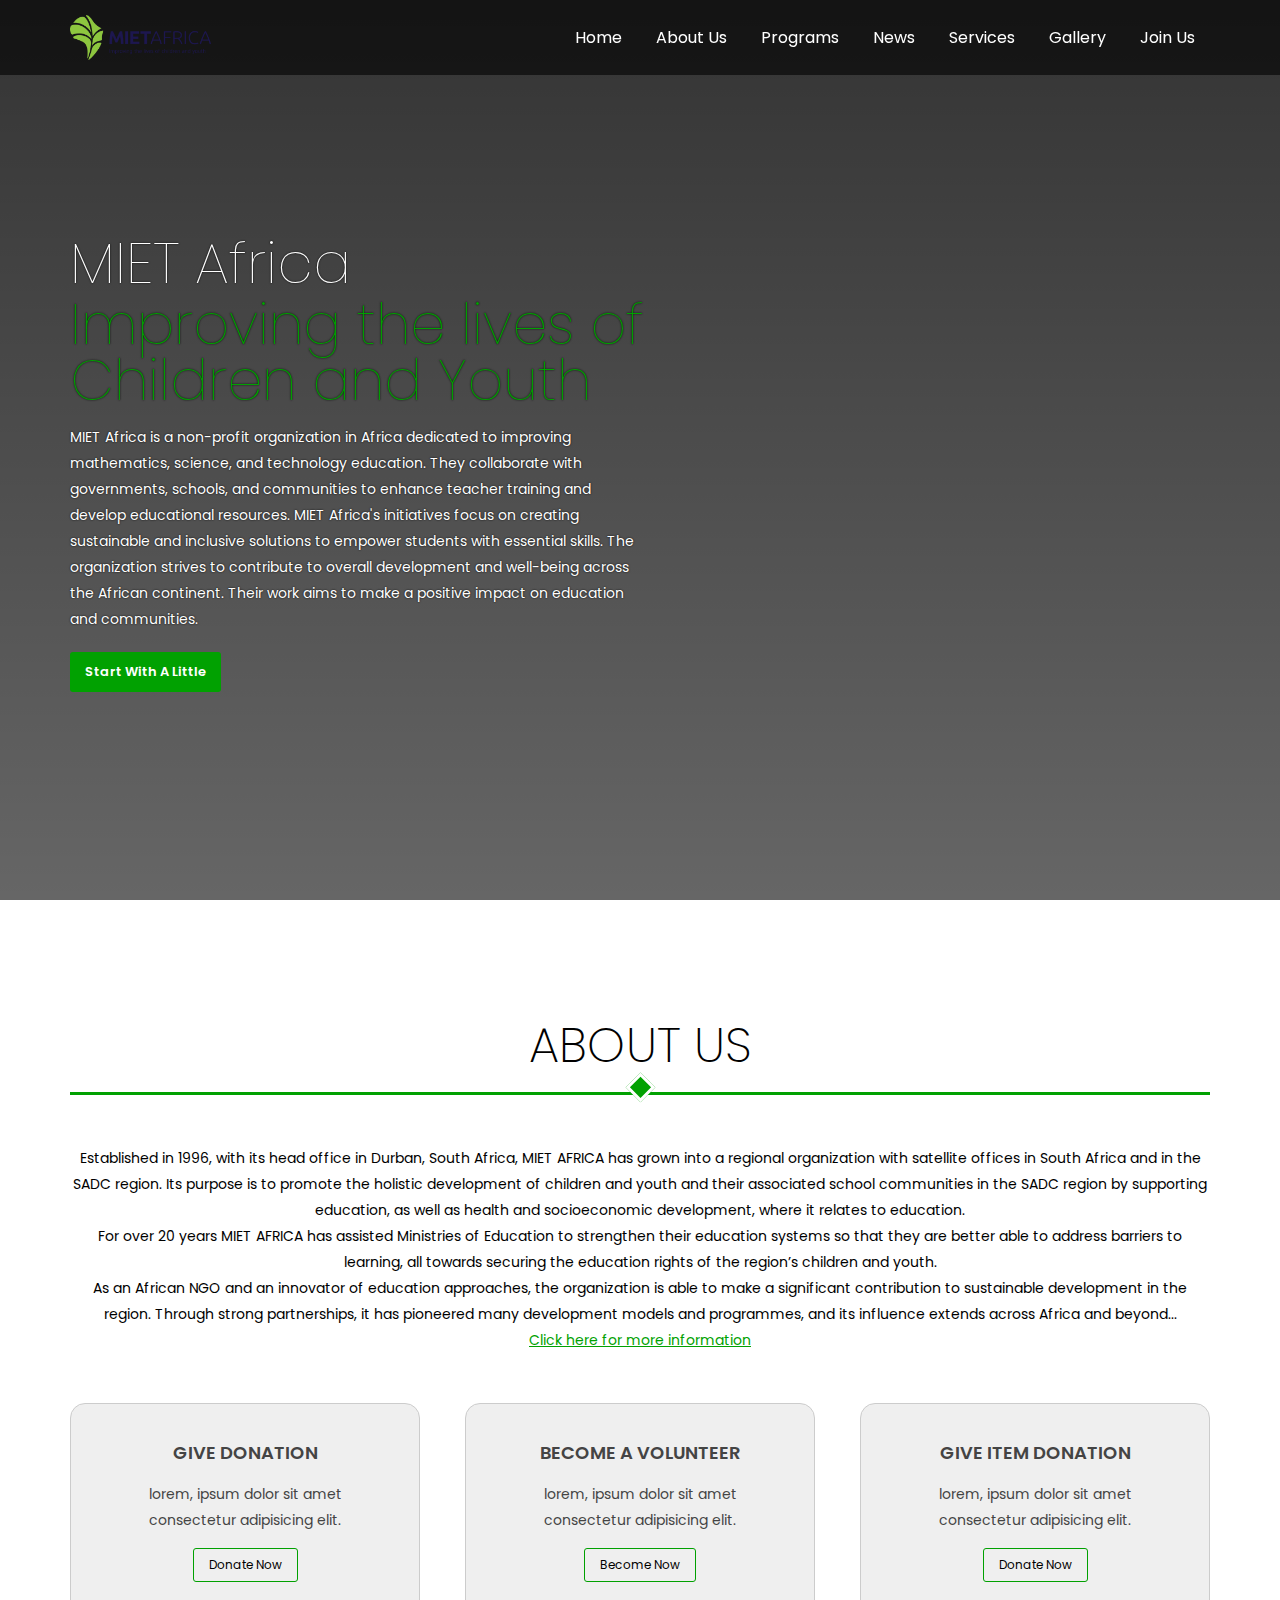
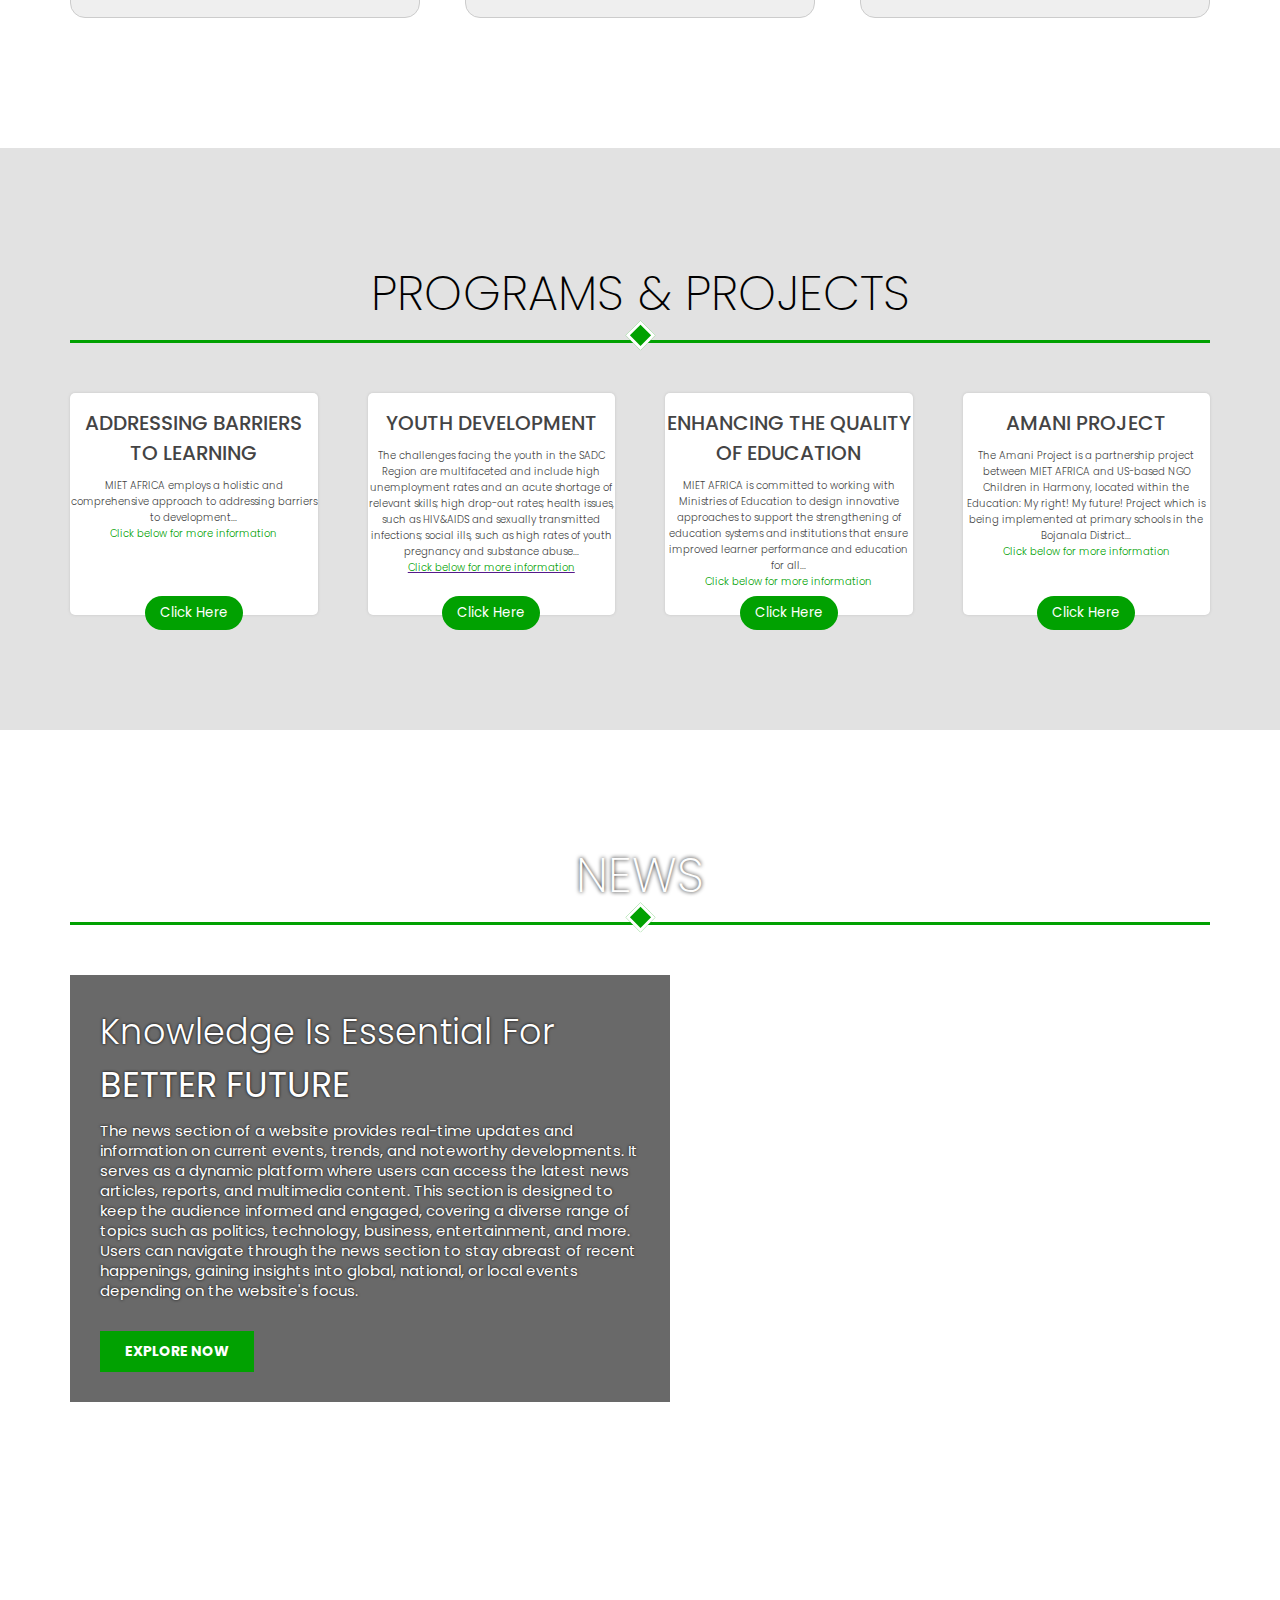
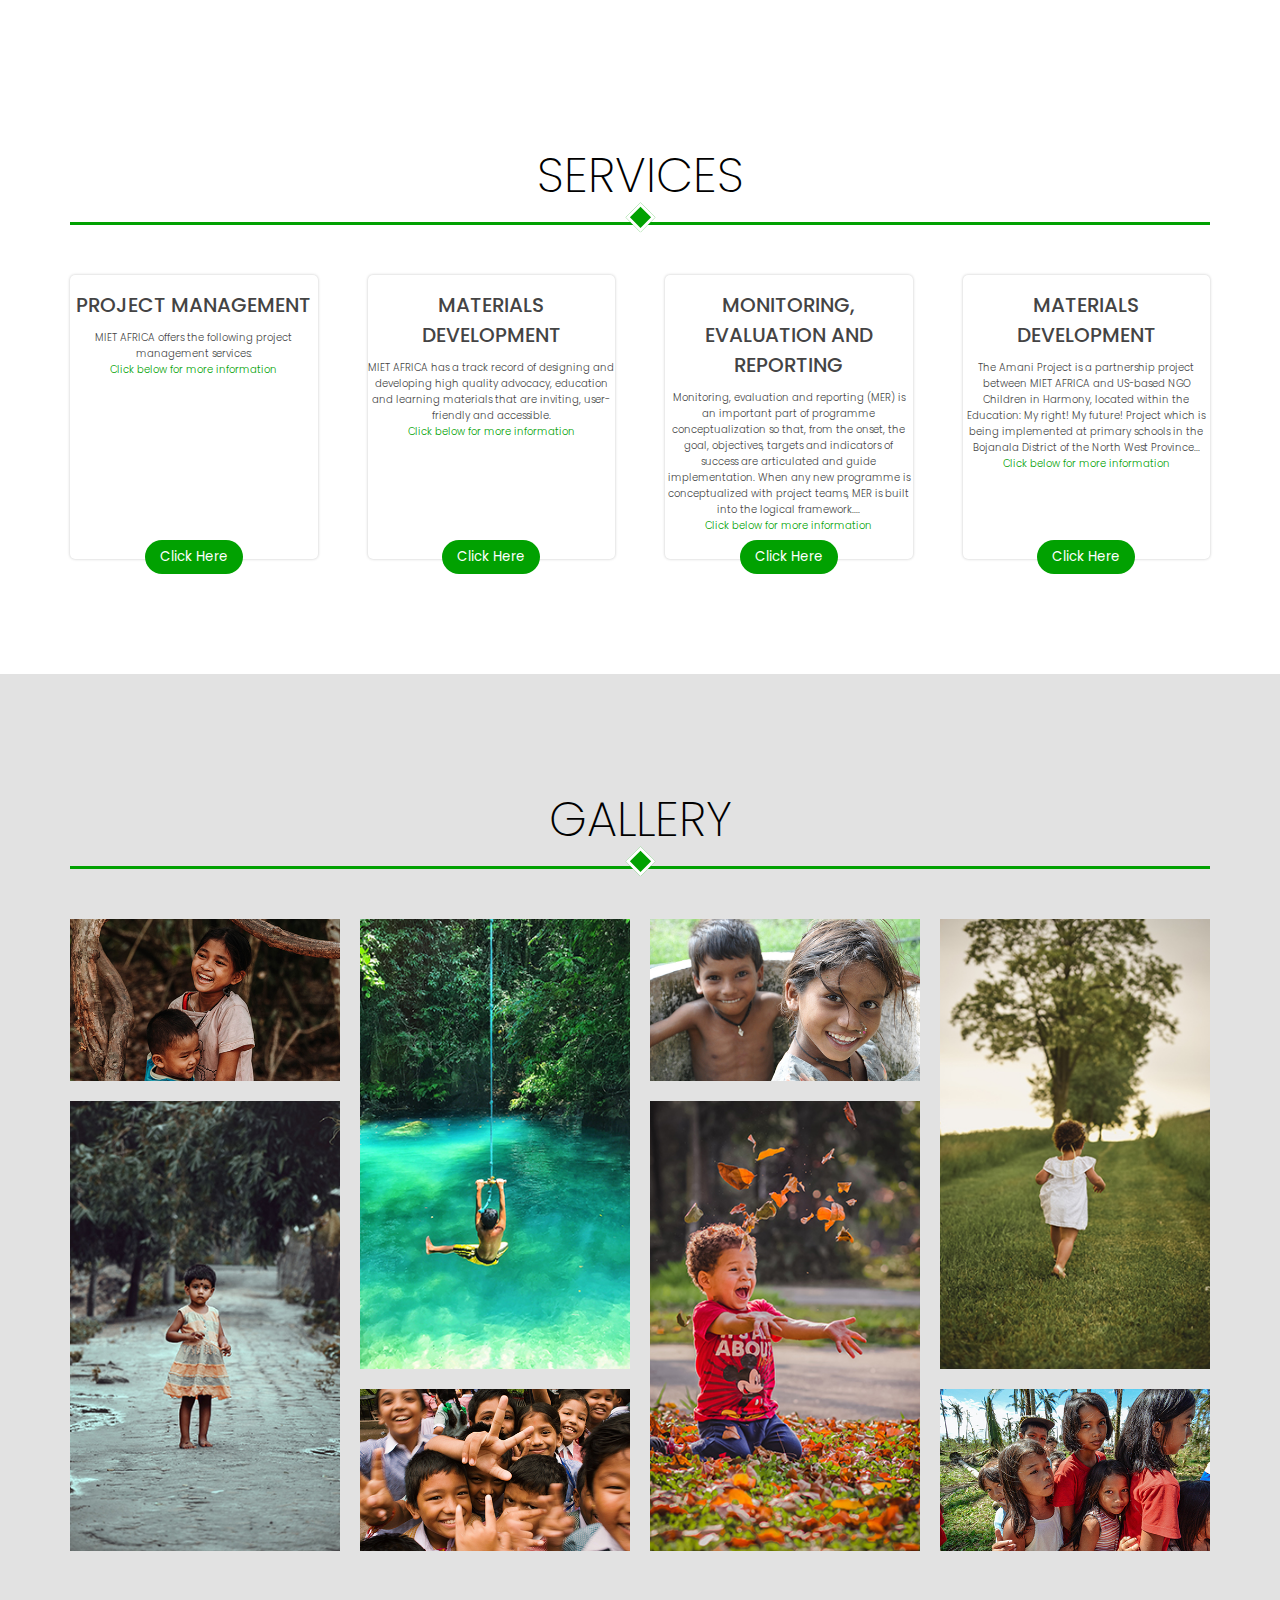
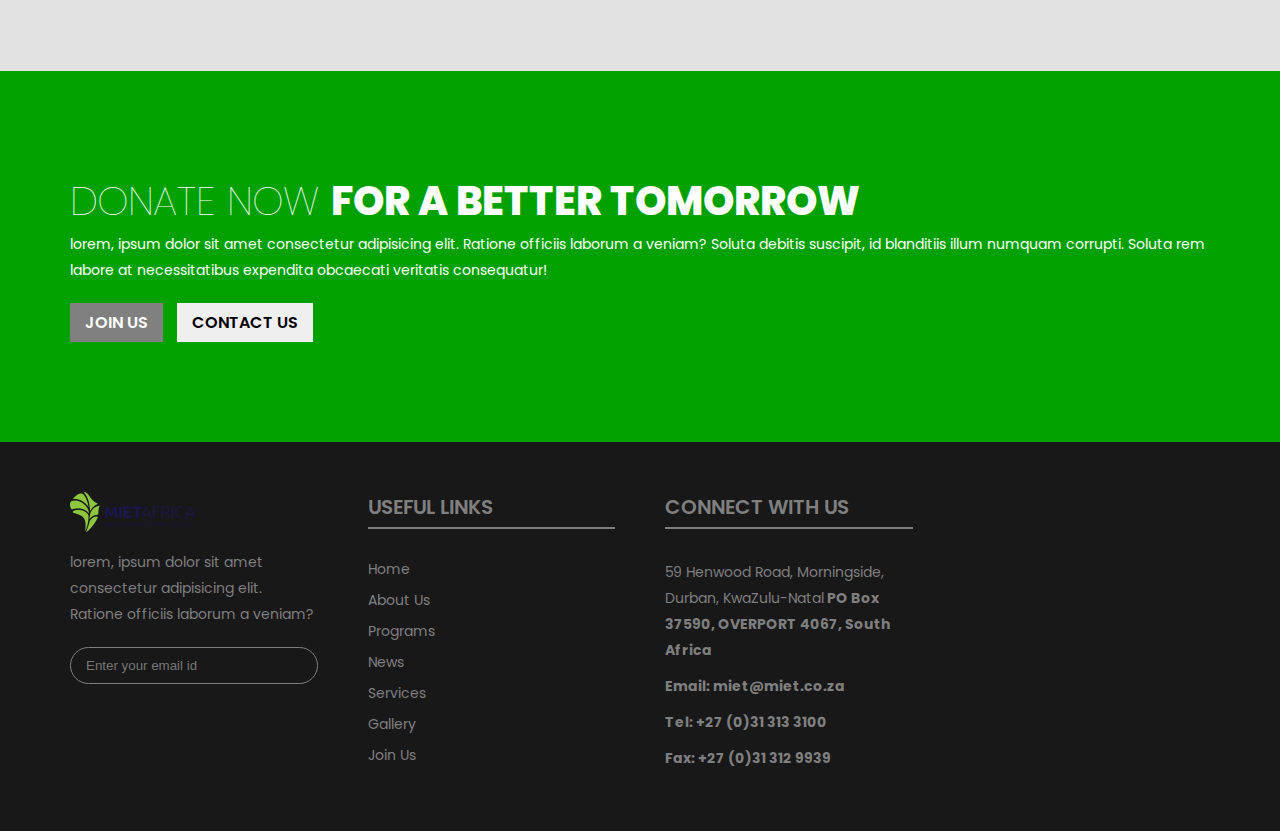
<file: app/src/main/assets/index.html>
<!DOCTYPE html>
<html lang="en">
    <head>
        <meta charset="UTF-8"/>
        <meta name="viewpoint" content="width=device-width, initial-scale=1.0"/>
        <title>MIET Africa Website</title>
        <link rel="stylesheet" href="./css/stylesheet.css"/>
    </head>
    <body>
        <div class="fullContainer banner" id="homeSection">
            <header>
                <div class="container">
                    <div class="logo">
                        <img src="images/logo.png" alt="NGO logo"/>
                    </div>
                    
                    <nav>
                        <ul>
                            <li>
                                <a href="index.html">Home</a>
                            </li>
                            <li>
                                <a href="aboutUs.html">About Us</a>
                            </li>
                            <li>
                                <a href="#programSection">Programs</a>
                            </li>
                            <li>
                                <a href="news.html">News</a>
                            </li>
                            <li>
                                <a href="services.html">Services</a>
                            </li>
                            <li>
                                <a href="#gallerySection">Gallery</a>
                            </li>
                            <li>
                                <a href="join.html">Join Us</a>
                            </li>
                        </ul>
                    </nav>
                    
                </div>
            </header>
            <!--- header ends here --->
            
            <div class="container">
                <h1>MIET Africa <br><span>Improving the lives of Children and Youth</span></h1>
                <p>MIET Africa is a non-profit organization in Africa dedicated to improving mathematics, science, and technology education. They collaborate with governments, schools, and communities to enhance teacher training and develop educational resources. MIET Africa's initiatives focus on creating sustainable and inclusive solutions to empower students with essential skills. The organization strives to contribute to overall development and well-being across the African continent. Their work aims to make a positive impact on education and communities.</p>
                <button>Start With A Little</button>
            </div>
            
        </div>
        <!---- homeSection ends here ---> 
        
        <section class="fullContainer" id="aboutSection">
             <div class="container">
                <h2 class="sectionTitle">About Us</h2>
                 <div class="paragraph">
                    <p style="text-align: center">
                    Established in 1996, with its head office in Durban, South Africa, MIET AFRICA has grown into a regional organization with satellite offices in South Africa and in the SADC region. Its purpose is to promote the holistic development of children and youth and their associated school communities in the SADC region by supporting education, as well as health and socioeconomic development, where it relates to education.<br/>For over 20 years MIET AFRICA has assisted Ministries of Education to strengthen their education systems so that they are better able to address barriers to learning, all towards securing the education rights of the region’s children and youth.<br/>As an African NGO and an innovator of education approaches, the organization is able to make a significant contribution to sustainable development in the region. Through strong partnerships, it has pioneered many development models and programmes, and its influence extends across Africa and beyond...<br/><span><a href="aboutUs.html">Click here for more information</a></span>
                    </p>
                 </div>
                 
                <div class="cards">
                    <div class="donationBox">
                        <div class="title">Give Donation</div>
                        <p>
                           lorem, ipsum dolor sit amet consectetur adipisicing elit. 
                        </p>
                        <button>
                            Donate Now
                        </button>
                    </div>
                    <!-- Donation Box end-->
                    
                    <div class="volunteerBox">
                        <div class="title">Become a volunteer</div>
                        <p>
                           lorem, ipsum dolor sit amet consectetur adipisicing elit. 
                        </p>
                        <button>
                            Become Now
                        </button>
                    </div>
                    <!-- Volunteer Box end-->
                    
                    <div class="goodsBox">
                        <div class="title">Give Item Donation</div>
                        <p>
                           lorem, ipsum dolor sit amet consectetur adipisicing elit. 
                        </p>
                        <button>
                            Donate Now
                        </button>
                    </div>
                    <!-- Donation Box end-->
                    
                </div>
            </div>
        </section>
        <!-- aboutSection end here-->
        
        
        <section class="programs" id="programSection">
            <div class="container">
                <h2 class="sectionTitle">Programs & Projects</h2>
                
                <div class="boxContainer">
                    <div class="box">
                        <div class="cardImage"></div>
                        <div class="programTitle">Addressing Barriers to Learning</div>
                        <div class="donationCount">
                            MIET AFRICA employs a holistic and comprehensive approach to addressing barriers to development...<br><span>Click below for more information</span> 
                        </div>
                        <a href="#homeSection"><button>Click Here</button></a>
                    </div>
                    <!-- bow end -->
                                     
                    <div class="box">
                        <div class="cardImage"></div>
                        <div class="programTitle">Youth Development</div>
                        <div class="donationCount">
                            The challenges facing the youth in the SADC Region are multifaceted and include high unemployment rates and an acute shortage of relevant skills; high drop-out rates; health issues, such as HIV&AIDS and sexually transmitted infections; social ills, such as high rates of youth pregnancy and substance abuse...<br><a href=""><span>Click below for more information</span></a>
                        </div>
                        <a href="#homeSection"><button>Click Here</button></a>
                    </div>
                    <!-- bow end -->
                    
                    <div class="box">
                        <div class="cardImage"></div>
                        <div class="programTitle">Enhancing the Quality of Education</div>
                        <div class="donationCount">
                            MIET AFRICA is committed to working with Ministries of Education to design innovative approaches to support the strengthening of education systems and institutions that ensure improved learner performance and education for all...<br><span>Click below for more information</span>
                        </div>
                        <button>Click Here</button>
                    </div>
                    <!-- bow end -->
                    
                    <div class="box">
                        <div class="cardImage"></div>
                        <div class="programTitle">Amani Project</div>
                        <div class="donationCount">
                            The Amani Project is a partnership project between MIET AFRICA and US-based NGO Children in Harmony, located within the Education: My right! My future! Project which is being implemented at primary schools in the Bojanala District...<br><span>Click below for more information</span> 
                        </div>
                        <a href="#homeSection"><button>Click Here</button></a>
                    </div>
                    <!-- bow end -->
                </div>
               <!-- boxContainer end --> 
            </div> 
        </section>
        <!-- programsSection end here-->
        
        <section class="news" id="newsSelection">
            
            <div class="container">
                <h2 class="sectionTitle">News</h2>
                
                <div class="newsContainer">
                    <h3>Knowledge Is Essential For <br><strong>BETTER FUTURE</strong></h3>
                    <p>
                        The news section of a website provides real-time updates and information on current events, trends, and noteworthy developments. It serves as a dynamic platform where users can access the latest news articles, reports, and multimedia content. This section is designed to keep the audience informed and engaged, covering a diverse range of topics such as politics, technology, business, entertainment, and more. Users can navigate through the news section to stay abreast of recent happenings, gaining insights into global, national, or local events depending on the website's focus.
                    </p>
                    <a href="#homeSection"><button>EXPLORE NOW</button></a>
                </div>
            </div>
        </section>
        <!-- newsSection end here-->
        
        
        <section class="services" id="serviceSelection">
            <div class="container">
                <h2 class="sectionTitle">Services</h2>
                
                <div class="boxContainer">
                    <div class="box">
                        <div class="cardImage"></div>
                        <div class="serviceTitle">Project Management</div>
                        <div class="serviceInfo">
                            MIET AFRICA offers the following project management services:<br><span>Click below for more information</span>
                        </div>
                        <button>Click Here</button>
                    </div>
                    <!-- bow end -->
                                     
                    <div class="box">
                        <div class="cardImage"></div>
                        <div class="serviceTitle">Materials Development</div>
                        <div class="serviceInfo">
                            MIET AFRICA has a track record of designing and developing high quality advocacy, education and learning materials that are inviting, user-friendly and accessible.<br><span>Click below for more information</span>
                        </div>
                        <button>Click Here</button>
                    </div>
                    <!-- bow end -->
                    
                    <div class="box">
                        <div class="cardImage"></div>
                        <div class="serviceTitle">Monitoring, Evaluation and Reporting</div>
                        <div class="serviceInfo">
                            Monitoring, evaluation and reporting (MER) is an important part of programme conceptualization so that, from the onset, the goal, objectives, targets and indicators of success are articulated and guide implementation. When any new programme is conceptualized with project teams, MER is built into the logical framework....<br><span>Click below for more information</span>
                        </div>
                        <button>Click Here</button>
                    </div>
                    <!-- bow end -->
                    
                    <div class="box">
                        <div class="cardImage"></div>
                        <div class="serviceTitle">Materials Development</div>
                        <div class="serviceInfo">
                            The Amani Project is a partnership project between MIET AFRICA and US-based NGO Children in Harmony, located within the Education: My right! My future! Project which is being implemented at primary schools in the Bojanala District of the North West Province...<br><span>Click below for more information</span> 
                        </div>
                        <button>Click Here</button>
                    </div>
                    <!-- bow end -->
                </div>
               <!-- boxContainer end --> 
            </div> 
        </section>
        <!-- serviceSection end here-->
        
        
        <section class="gallery" id="gallerySection">
            <div class="container">
                <div class="sectionTitle">Gallery</div>
                
                <div class="galleryContainer">
                    <div class="item">
                        <span class="title">Image Title</span>
                        <img src="images/gallery/1.jpg" alt=""/>
                    </div>
                    <!-- item -->
                    
                    <div class="item">
                        <span class="title">Image Title</span>
                        <img src="images/gallery/2.jpg" alt=""/>
                    </div>
                    <!-- item -->
                    
                    <div class="item">
                        <span class="title">Image Title</span>
                        <img src="images/gallery/3.jpg" alt=""/>
                    </div>
                    <!-- item -->
                    
                    <div class="item">
                        <span class="title">Image Title</span>
                        <img src="images/gallery/4.jpg" alt=""/>
                    </div>
                    <!-- item -->
                    
                    <div class="item">
                        <span class="title">Image Title</span>
                        <img src="images/gallery/5.jpg" alt=""/>
                    </div>
                    <!-- item -->
                    
                    <div class="item">
                        <span class="title">Image Title</span>
                        <img src="images/gallery/6.jpg" alt=""/>
                    </div>
                    <!-- item -->
                    
                    <div class="item">
                        <span class="title">Image Title</span>
                        <img src="images/gallery/7.jpg" alt=""/>
                    </div>
                    <!-- item -->
                    
                    <div class="item">
                        <span class="title">Image Title</span>
                        <img src="images/gallery/8.jpg" alt=""/>
                    </div>
                    <!-- item -->
                </div>
                
            </div>
        </section>
        <!-- gallerySection end here-->
        
        <section class="join" id="joinSelection">
            <div class="container">
                <div class="joinTitle"> DONATE NOW <span>FOR A BETTER TOMORROW</span></div>
                <p>
                    lorem, ipsum dolor sit amet consectetur adipisicing elit. Ratione officiis laborum a veniam? Soluta debitis suscipit, id blanditiis illum numquam corrupti. Soluta rem labore at necessitatibus expendita obcaecati veritatis consequatur!
                </p>
                <button class="joinNow">JOIN US</button>
                <button class="contactBtn">CONTACT US</button>
            </div>
        </section>
        <!-- joinSection end here-->
        
        <footer>
            <div class="container">
                <div class="newsLetterContainer">
                    <img src="images/logo.png" alt="">
                    <p>
                        lorem, ipsum dolor sit amet consectetur adipisicing elit. Ratione officiis laborum a veniam?
                    </p>
                    <input type="text" placeholder="Enter your email id"/>
                </div>
                <!-- newsLetterContainer -->
                
                <div class="linksContainer">
                    <div class="title">Useful Links</div>
                     <ul>
                            <li>
                                <a href="#homeSection">Home</a>
                            </li>
                            <li>
                                <a href="#aboutSection">About Us</a>
                            </li>
                            <li>
                                <a href="#programSection">Programs</a>
                            </li>
                            <li>
                                <a href="#newsSelection">News</a>
                            </li>
                            <li>
                                <a href="#serviceSelection">Services</a>
                            </li>
                            <li>
                                <a href="#gallerySection">Gallery</a>
                            </li>
                            <li>
                                <a href="joinSelection">Join Us</a>
                            </li>
                        </ul>
                </div>
                <!-- .linksContainer -->
                
                <div class="connectConatiner">
                    <div class="title">Connect with Us</div>
                    <p>
                        59 Henwood Road, Morningside, Durban, KwaZulu-Natal<b/> PO Box 37590, OVERPORT 4067, South Africa
                    </p>
                    <p>Email: miet@miet.co.za</p>
                    <p>Tel: +27 (0)31 313 3100</p>
                    <p>Fax: +27 (0)31 312 9939</p>
                </div>
                <!-- connectContainer -->
            </div>
        </footer>
    </body>
</html>
</file>
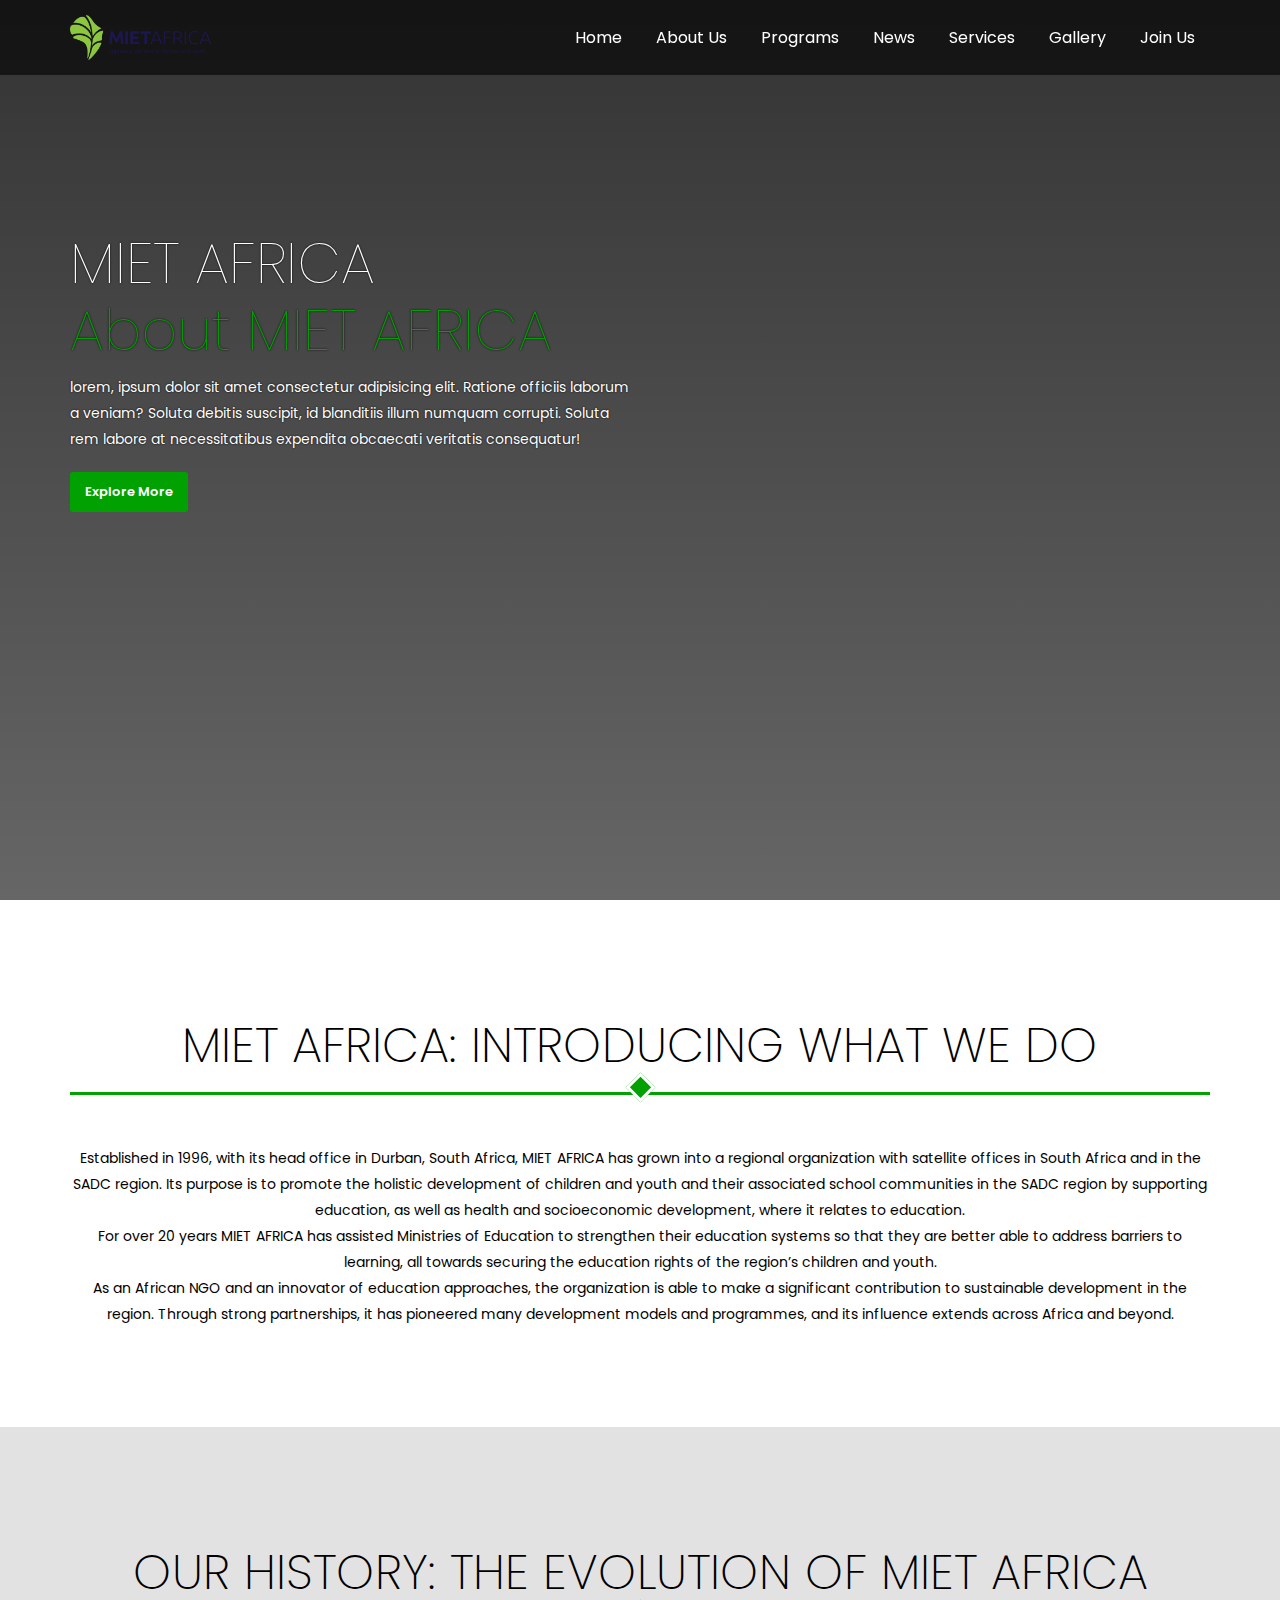
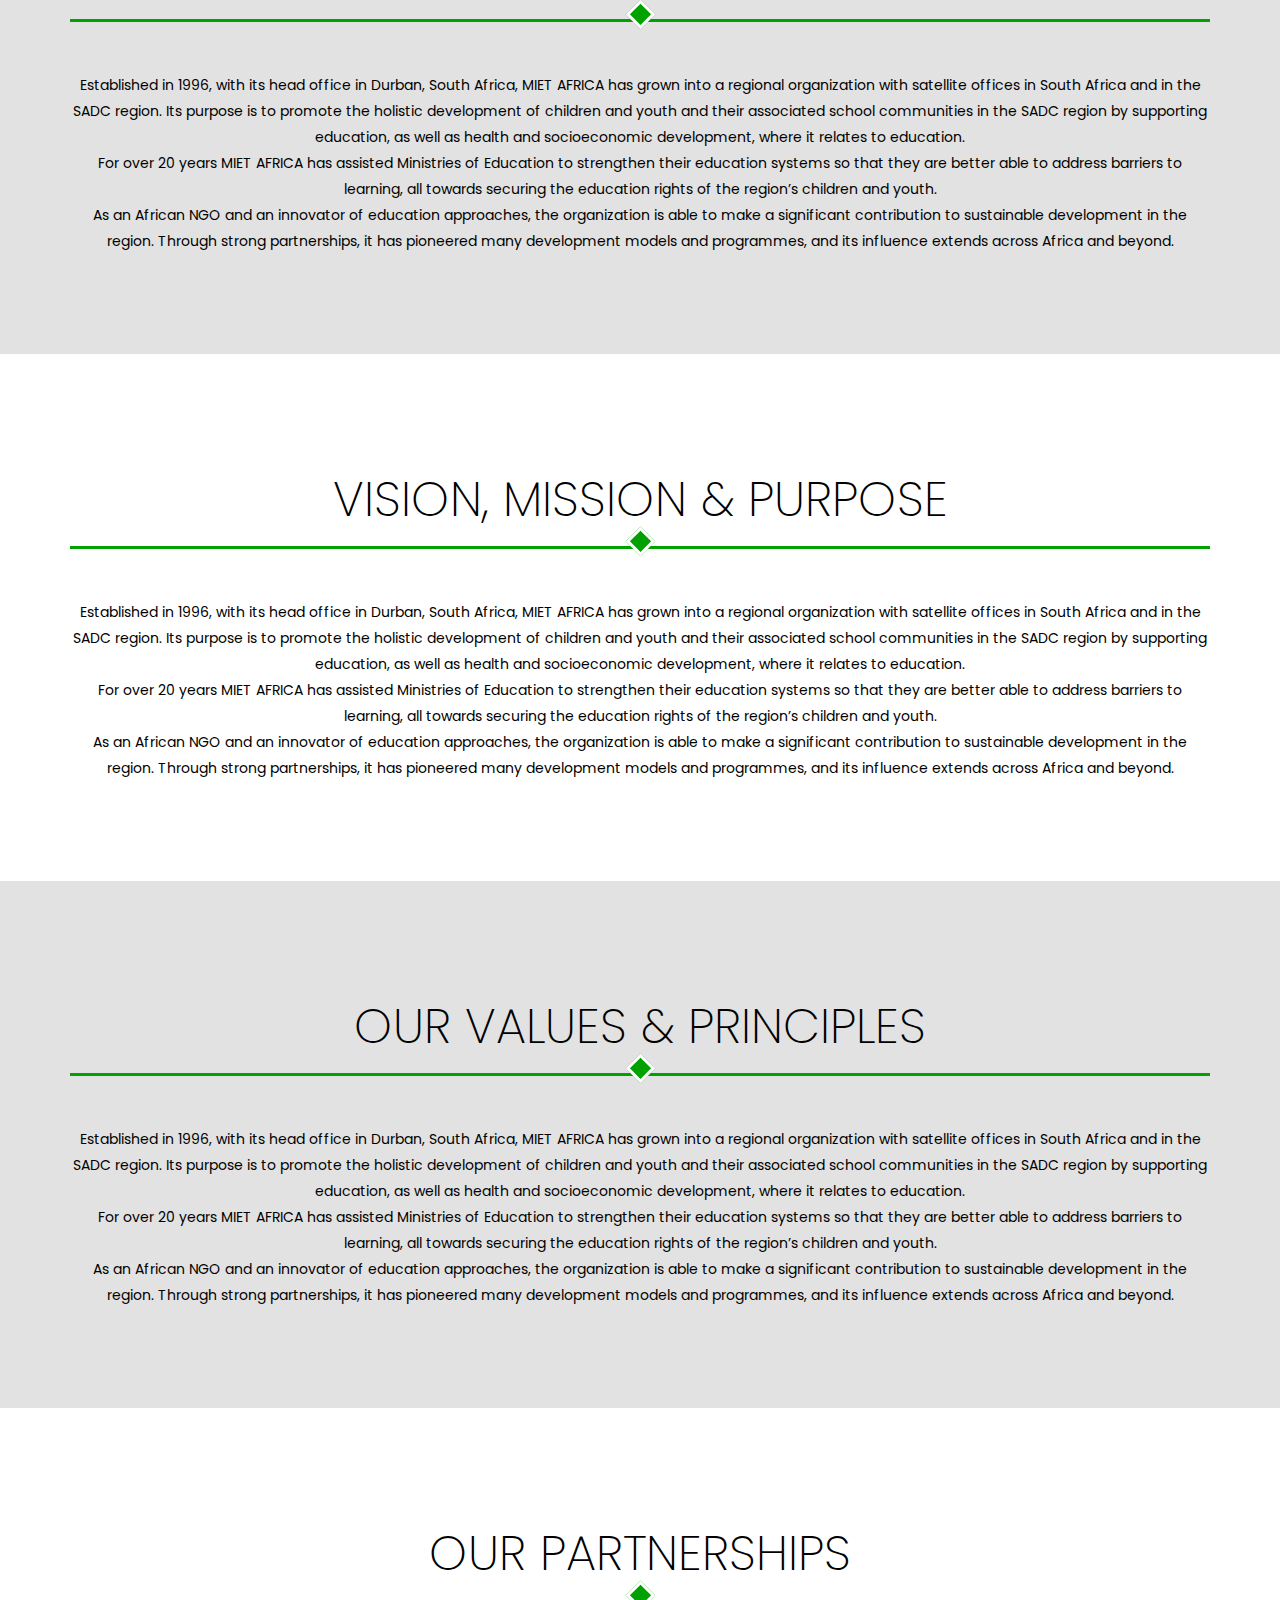
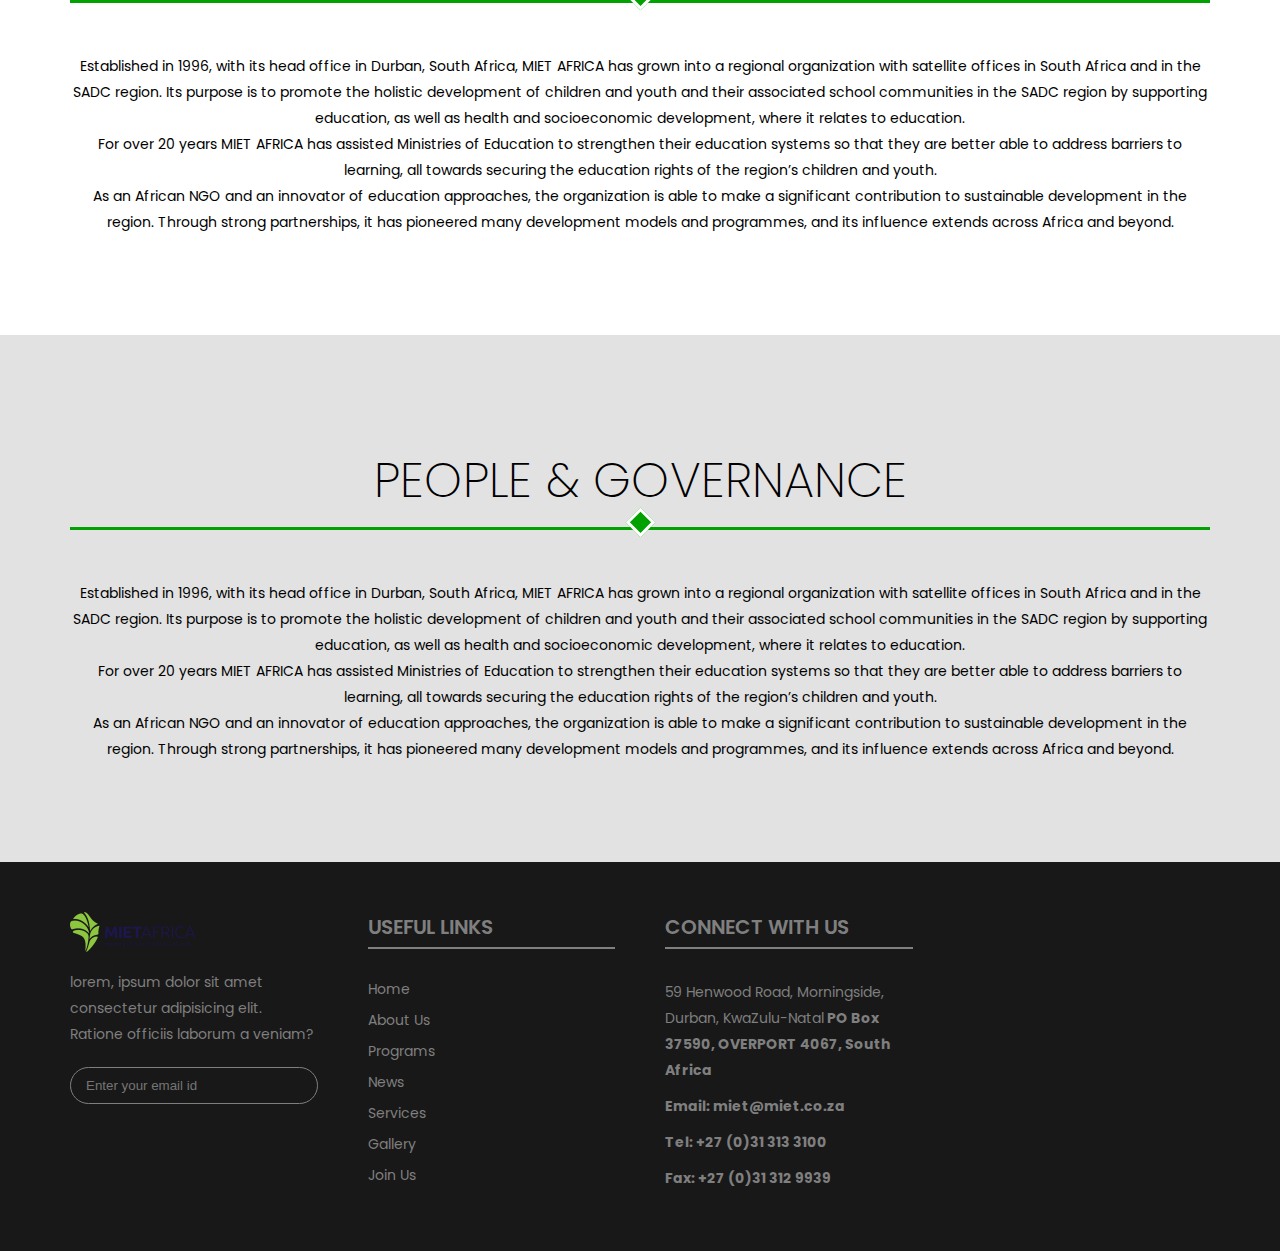
<file: app/src/main/assets/aboutUs.html>
<!DOCTYPE html>
<html lang="en">
    <head>
        <meta charset="UTF-8"/>
        <meta name="viewpoint" content="width=device-width, initial-scale=1.0"/>
        <title>About Us</title>
        <link rel="stylesheet" href="./css/aboutStyle.css"/>
    </head>
    <body>
        <div class="fullContainer banner" id="homeSection">
            <header>
                <div class="container">
                    <div class="logo">
                        <img src="images/logo.png" alt="NGO logo"/>
                    </div>
                    
                    <nav>
                        <ul>
                            <li>
                                <a href="index.html">Home</a>
                            </li>
                            <li>
                                <a href="aboutUs.html">About Us</a>
                            </li>
                            <li>
                                <a href="index.html">Programs</a>
                            </li>
                            <li>
                                <a href="news.html">News</a>
                            </li>
                            <li>
                                <a href="services.html">Services</a>
                            </li>
                            <li>
                                <a href="index.html">Gallery</a>
                            </li>
                            <li>
                                <a href="join.html">Join Us</a>
                            </li>
                        </ul>
                    </nav>
                    
                </div>
            </header>
            <!--- header ends here --->
            
            <div class="container">
                <h1>MIET AFRICA <br><span>About MIET AFRICA</span></h1>
                <p>lorem, ipsum dolor sit amet consectetur adipisicing elit. Ratione officiis laborum a veniam? Soluta debitis suscipit, id blanditiis illum numquam corrupti. Soluta rem labore at necessitatibus expendita obcaecati veritatis consequatur!</p>
                <a href="#aboutSection"><button>Explore More</button></a>
            </div>
            
        </div>
        <!---- homeSection ends here ---> 
        
        <section class="fullContainer" id="aboutSection">
             <div class="container">
                <h2 class="sectionTitle">MIET AFRICA: Introducing what we do</h2>
                <p style="text-align: center">
                    Established in 1996, with its head office in Durban, South Africa, MIET AFRICA has grown into a regional organization with satellite offices in South Africa and in the SADC region. Its purpose is to promote the holistic development of children and youth and their associated school communities in the SADC region by supporting education, as well as health and socioeconomic development, where it relates to education.<br/>For over 20 years MIET AFRICA has assisted Ministries of Education to strengthen their education systems so that they are better able to address barriers to learning, all towards securing the education rights of the region’s children and youth.<br/>As an African NGO and an innovator of education approaches, the organization is able to make a significant contribution to sustainable development in the region. Through strong partnerships, it has pioneered many development models and programmes, and its influence extends across Africa and beyond.
                </p>
                    
            </div>
        </section>
        <!-- aboutSection end here-->
        
        <section class="programs" id="programSection">
            <div class="container">
                <h2 class="sectionTitle">Our History: The Evolution of MIET AFRICA</h2>
                <p style="text-align: center">
                    Established in 1996, with its head office in Durban, South Africa, MIET AFRICA has grown into a regional organization with satellite offices in South Africa and in the SADC region. Its purpose is to promote the holistic development of children and youth and their associated school communities in the SADC region by supporting education, as well as health and socioeconomic development, where it relates to education.<br/>For over 20 years MIET AFRICA has assisted Ministries of Education to strengthen their education systems so that they are better able to address barriers to learning, all towards securing the education rights of the region’s children and youth.<br/>As an African NGO and an innovator of education approaches, the organization is able to make a significant contribution to sustainable development in the region. Through strong partnerships, it has pioneered many development models and programmes, and its influence extends across Africa and beyond.
                </p>
            </div> 
        </section>
        <!-- programsSection end here-->
        
        <section class="news" id="newsSelection">
            
            <div class="container">
                <h2 class="sectionTitle">Vision, Mission & Purpose</h2>
                <p style="text-align: center">
                    Established in 1996, with its head office in Durban, South Africa, MIET AFRICA has grown into a regional organization with satellite offices in South Africa and in the SADC region. Its purpose is to promote the holistic development of children and youth and their associated school communities in the SADC region by supporting education, as well as health and socioeconomic development, where it relates to education.<br/>For over 20 years MIET AFRICA has assisted Ministries of Education to strengthen their education systems so that they are better able to address barriers to learning, all towards securing the education rights of the region’s children and youth.<br/>As an African NGO and an innovator of education approaches, the organization is able to make a significant contribution to sustainable development in the region. Through strong partnerships, it has pioneered many development models and programmes, and its influence extends across Africa and beyond.
                </p>
            </div>
            
        </section>
        <!-- newsSection end here-->
        
        <section class="services" id="serviceSelection">
            <div class="container">
                <h2 class="sectionTitle">Our Values & Principles</h2>
                <p style="text-align: center">
                    Established in 1996, with its head office in Durban, South Africa, MIET AFRICA has grown into a regional organization with satellite offices in South Africa and in the SADC region. Its purpose is to promote the holistic development of children and youth and their associated school communities in the SADC region by supporting education, as well as health and socioeconomic development, where it relates to education.<br/>For over 20 years MIET AFRICA has assisted Ministries of Education to strengthen their education systems so that they are better able to address barriers to learning, all towards securing the education rights of the region’s children and youth.<br/>As an African NGO and an innovator of education approaches, the organization is able to make a significant contribution to sustainable development in the region. Through strong partnerships, it has pioneered many development models and programmes, and its influence extends across Africa and beyond.
                </p>
                
            </div>
        </section>
        <!-- serviceSection end here-->
        
        
        <section class="gallery" id="gallerySection">
            <div class="container">
                <h2 class="sectionTitle">Our Partnerships</h2>
                <p style="text-align: center">
                    Established in 1996, with its head office in Durban, South Africa, MIET AFRICA has grown into a regional organization with satellite offices in South Africa and in the SADC region. Its purpose is to promote the holistic development of children and youth and their associated school communities in the SADC region by supporting education, as well as health and socioeconomic development, where it relates to education.<br/>For over 20 years MIET AFRICA has assisted Ministries of Education to strengthen their education systems so that they are better able to address barriers to learning, all towards securing the education rights of the region’s children and youth.<br/>As an African NGO and an innovator of education approaches, the organization is able to make a significant contribution to sustainable development in the region. Through strong partnerships, it has pioneered many development models and programmes, and its influence extends across Africa and beyond.
                </p>
            </div>
        </section>
        <!-- gallerySection end here-->
        
        <section class="join" id="joinSelection">
            <div class="container">
                <h2 class="sectionTitle">People & Governance</h2>
                <p style="text-align: center">
                    Established in 1996, with its head office in Durban, South Africa, MIET AFRICA has grown into a regional organization with satellite offices in South Africa and in the SADC region. Its purpose is to promote the holistic development of children and youth and their associated school communities in the SADC region by supporting education, as well as health and socioeconomic development, where it relates to education.<br/>For over 20 years MIET AFRICA has assisted Ministries of Education to strengthen their education systems so that they are better able to address barriers to learning, all towards securing the education rights of the region’s children and youth.<br/>As an African NGO and an innovator of education approaches, the organization is able to make a significant contribution to sustainable development in the region. Through strong partnerships, it has pioneered many development models and programmes, and its influence extends across Africa and beyond.
                </p>
            </div>
        </section>
        <!-- joinSection end here-->
        
                <footer>
            <div class="container">
                <div class="newsLetterContainer">
                    <img src="images/logo.png" alt="">
                    <p>
                        lorem, ipsum dolor sit amet consectetur adipisicing elit. Ratione officiis laborum a veniam?
                    </p>
                    <input type="text" placeholder="Enter your email id"/>
                </div>
                <!-- newsLetterContainer -->
                
                <div class="linksContainer">
                    <div class="title">Useful Links</div>
                     <ul>
                            <li>
                                <a href="#homeSection">Home</a>
                            </li>
                            <li>
                                <a href="#aboutSection">About Us</a>
                            </li>
                            <li>
                                <a href="#programSection">Programs</a>
                            </li>
                            <li>
                                <a href="#newsSelection">News</a>
                            </li>
                            <li>
                                <a href="#serviceSelection">Services</a>
                            </li>
                            <li>
                                <a href="#gallerySection">Gallery</a>
                            </li>
                            <li>
                                <a href="joinSelection">Join Us</a>
                            </li>
                        </ul>
                </div>
                <!-- .linksContainer -->
                
                <div class="connectConatiner">
                    <div class="title">Connect with Us</div>
                    <p>
                        59 Henwood Road, Morningside, Durban, KwaZulu-Natal<b/> PO Box 37590, OVERPORT 4067, South Africa
                    </p>
                    <p>Email: miet@miet.co.za</p>
                    <p>Tel: +27 (0)31 313 3100</p>
                    <p>Fax: +27 (0)31 312 9939</p>
                </div>
                <!-- connectContainer -->
            </div>
        </footer>
    </body>
</html>
</file>
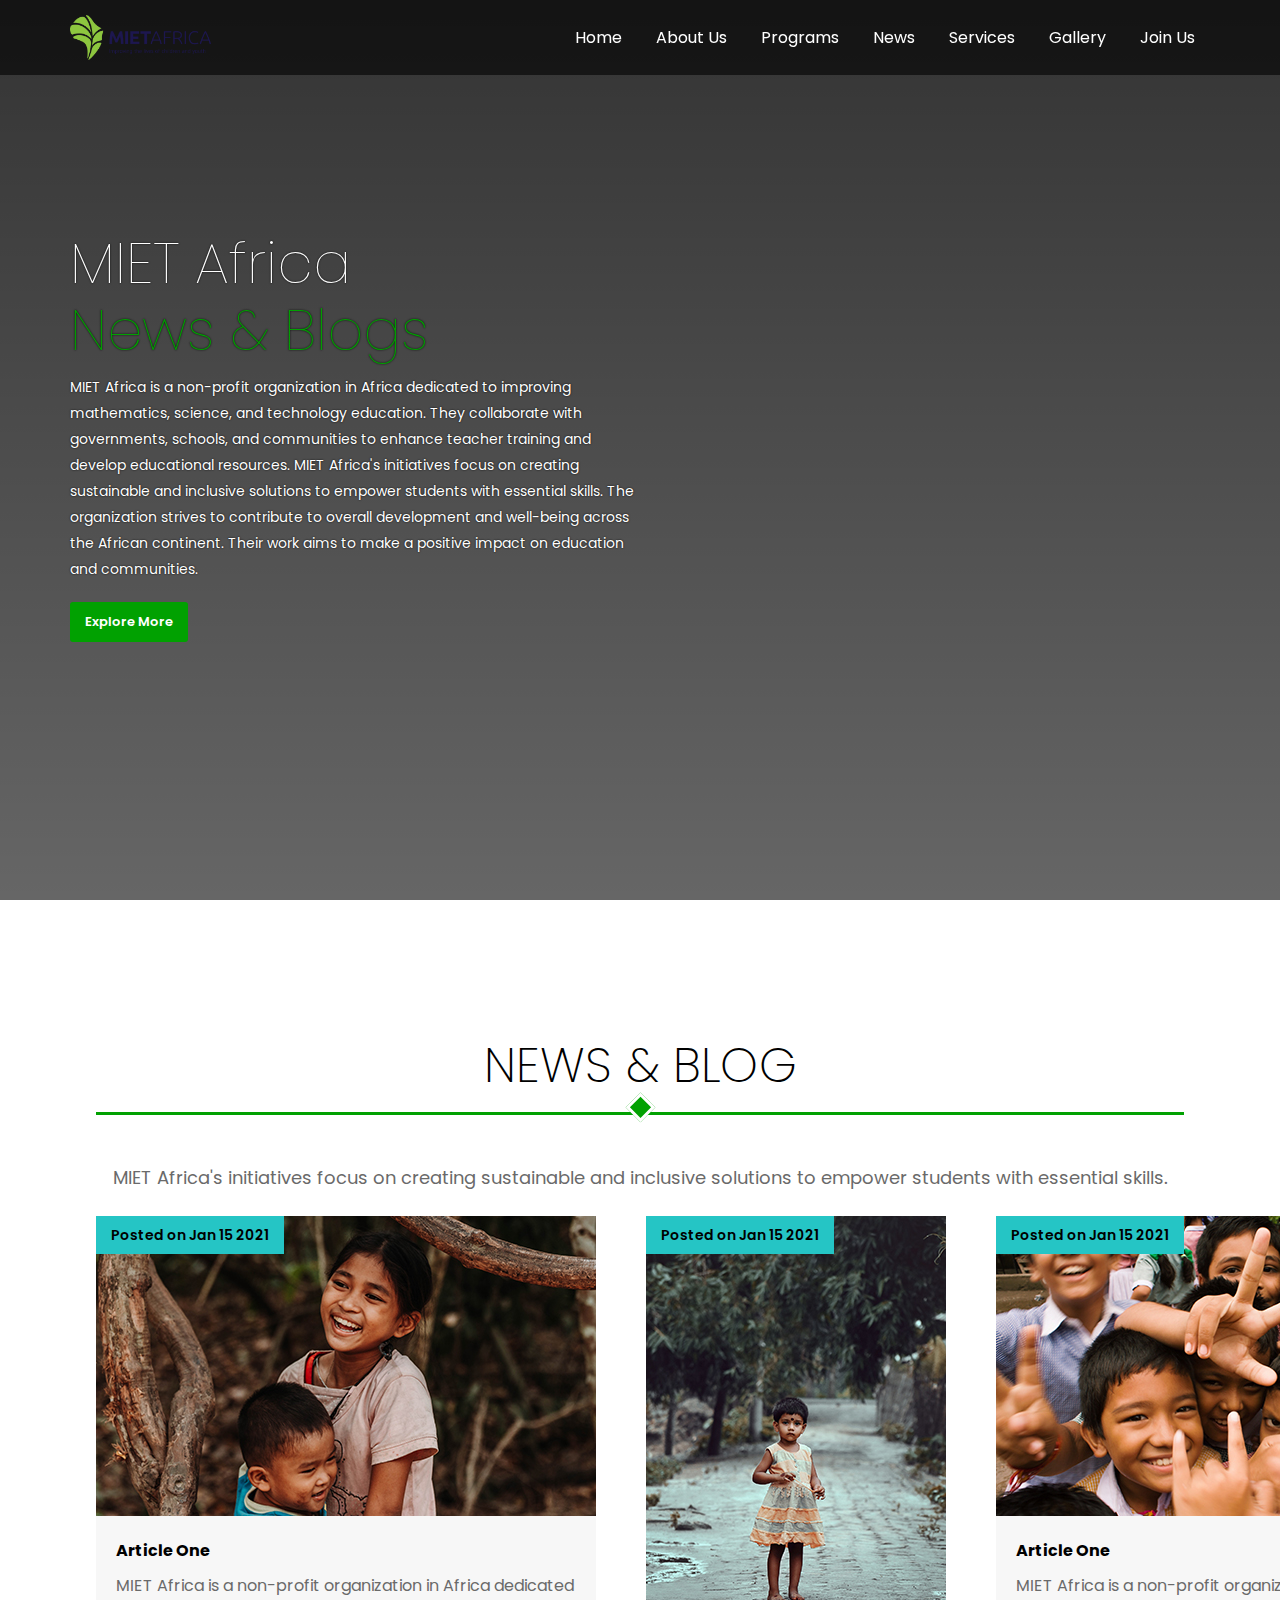
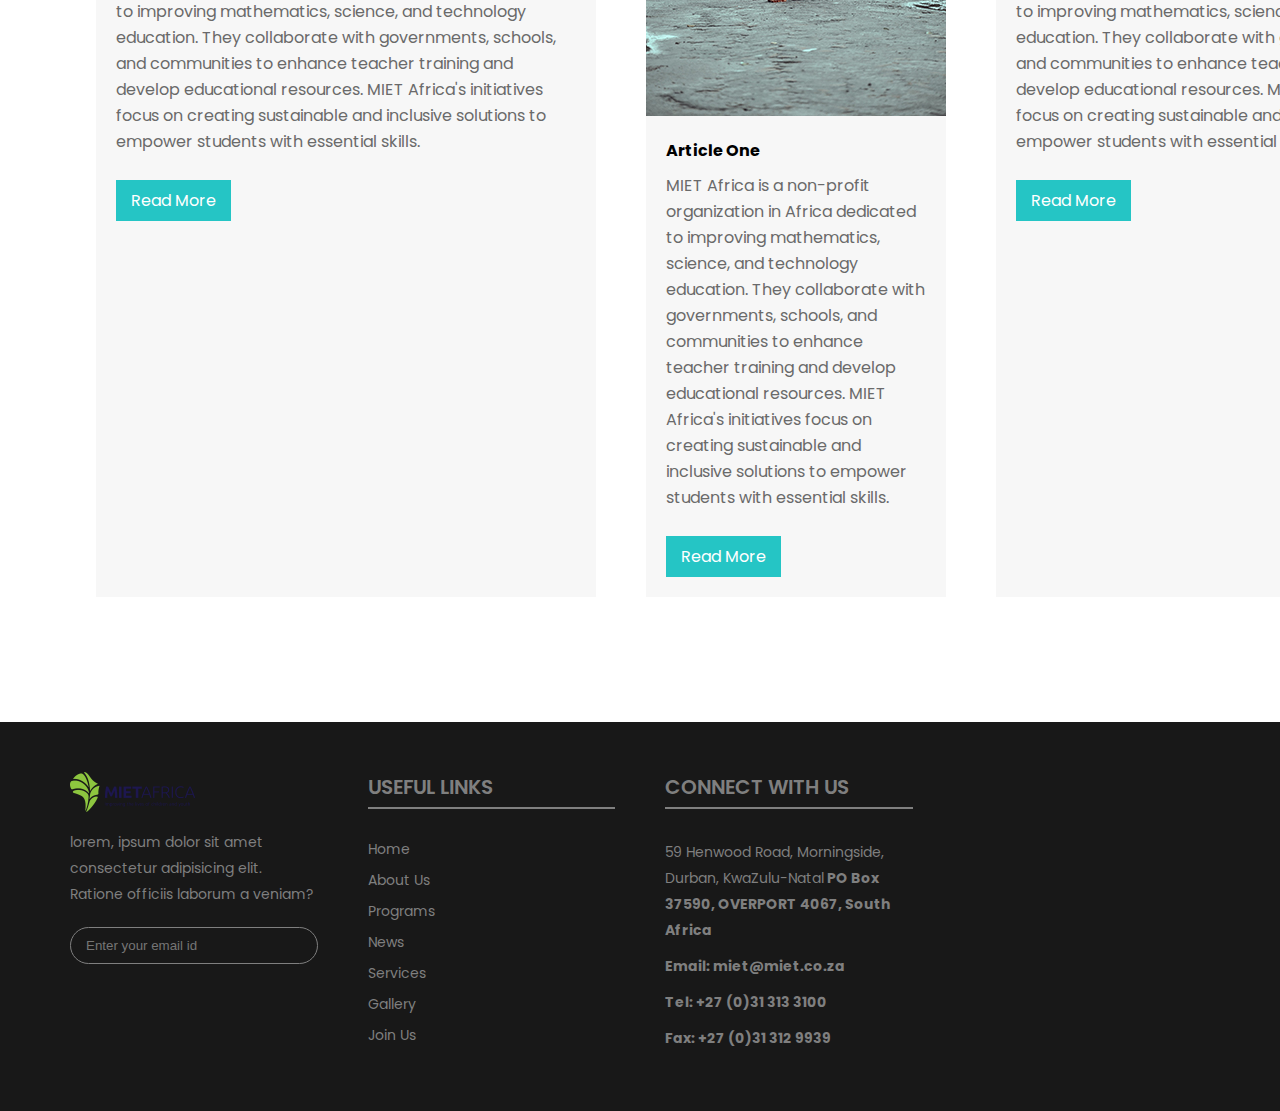
<file: app/src/main/assets/news.html>
<!DOCTYPE html>
<html lang="en">
    <head>
        <meta charset="UTF-8"/>
        <meta name="viewpoint" content="width=device-width, initial-scale=1.0"/>
        <title>News</title>
        <link rel="stylesheet" href="./css/newssheet.css"/>
    </head>
    <body>
        <div class="fullContainer banner" id="homeSection">
            <header>
                <div class="container">
                    <div class="logo">
                        <img src="images/logo.png" alt="NGO logo"/>
                    </div>
                    
                    <nav>
                        <ul>
                            <li>
                                <a href="index.html">Home</a>
                            </li>
                            <li>
                                <a href="aboutUs.html">About Us</a>
                            </li>
                            <li>
                                <a href="index.html">Programs</a>
                            </li>
                            <li>
                                <a href="news.html">News</a>
                            </li>
                            <li>
                                <a href="services.html">Services</a>
                            </li>
                            <li>
                                <a href="index.html">Gallery</a>
                            </li>
                            <li>
                                <a href="join.html">Join Us</a>
                            </li>
                        </ul>
                    </nav>
                    
                </div>
            </header>
            <!--- header ends here --->
            
            <div class="container">
                <h1>MIET Africa <br><span>News & Blogs</span></h1>
                <p>MIET Africa is a non-profit organization in Africa dedicated to improving mathematics, science, and technology education. They collaborate with governments, schools, and communities to enhance teacher training and develop educational resources. MIET Africa's initiatives focus on creating sustainable and inclusive solutions to empower students with essential skills. The organization strives to contribute to overall development and well-being across the African continent. Their work aims to make a positive impact on education and communities.</p>
                <button>Explore More</button>
            </div>
            
        </div>
        <!---- homeSection ends here --->
        <section class="fullContainer" id="aboutSection">
                
        <div class="blog-section">
            <div class="section-content blog">
                <div class="title">
                    <h2>News & Blog</h2>
                    <p> 
                        MIET Africa's initiatives focus on creating sustainable and inclusive solutions to empower students with essential skills.
                    </p>
                </div>
                <div class="cards">
                    <div class="card">
                    <div class="image-section">
                        <img src="images/gallery/1.jpg">
                    </div>
                    <div class="article">
                        <h4>Article One</h4>
                        <p>
                            MIET Africa is a non-profit organization in Africa dedicated to improving mathematics, science, and technology education. They collaborate with governments, schools, and communities to enhance teacher training and develop educational resources. MIET Africa's initiatives focus on creating sustainable and inclusive solutions to empower students with essential skills. 
                        </p>
                    </div>
                    <div class="blog-view">
                        <a href="" class="button">Read More</a>
                    </div>
                    <div class="posted-date">
                        <p>Posted on Jan 15 2021</p>
                    </div>
                    </div>
                    <div class="card">
                    <div class="image-section">
                        <img src="images/gallery/2.jpg">
                    </div>
                    <div class="article">
                        <h4>Article One</h4>
                        <p>
                            MIET Africa is a non-profit organization in Africa dedicated to improving mathematics, science, and technology education. They collaborate with governments, schools, and communities to enhance teacher training and develop educational resources. MIET Africa's initiatives focus on creating sustainable and inclusive solutions to empower students with essential skills. 
                        </p>
                    </div>
                    <div class="blog-view">
                        <a href="" class="button">Read More</a>
                    </div>
                    <div class="posted-date">
                        <p>Posted on Jan 15 2021</p>
                    </div>
                    </div>
                    <div class="card">
                    <div class="image-section">
                        <img src="images/gallery/4.jpg">
                    </div>
                    <div class="article">
                        <h4>Article One</h4>
                        <p>
                            MIET Africa is a non-profit organization in Africa dedicated to improving mathematics, science, and technology education. They collaborate with governments, schools, and communities to enhance teacher training and develop educational resources. MIET Africa's initiatives focus on creating sustainable and inclusive solutions to empower students with essential skills. 
                        </p>
                    </div>
                    <div class="blog-view">
                        <a href="" class="button">Read More</a>
                    </div>
                    <div class="posted-date">
                        <p>Posted on Jan 15 2021</p>
                    </div>
                    </div>
                </div>
            </div>
        </div>
        </section>
        
                <footer>
            <div class="container">
                <div class="newsLetterContainer">
                    <img src="images/logo.png" alt="">
                    <p>
                        lorem, ipsum dolor sit amet consectetur adipisicing elit. Ratione officiis laborum a veniam?
                    </p>
                    <input type="text" placeholder="Enter your email id"/>
                </div>
                <!-- newsLetterContainer -->
                
                <div class="linksContainer">
                    <div class="title">Useful Links</div>
                     <ul>
                            <li>
                                <a href="#homeSection">Home</a>
                            </li>
                            <li>
                                <a href="#aboutSection">About Us</a>
                            </li>
                            <li>
                                <a href="#programSection">Programs</a>
                            </li>
                            <li>
                                <a href="#newsSelection">News</a>
                            </li>
                            <li>
                                <a href="#serviceSelection">Services</a>
                            </li>
                            <li>
                                <a href="#gallerySection">Gallery</a>
                            </li>
                            <li>
                                <a href="joinSelection">Join Us</a>
                            </li>
                        </ul>
                </div>
                <!-- .linksContainer -->
                
                <div class="connectConatiner">
                    <div class="title">Connect with Us</div>
                    <p>
                        59 Henwood Road, Morningside, Durban, KwaZulu-Natal<b/> PO Box 37590, OVERPORT 4067, South Africa
                    </p>
                    <p>Email: miet@miet.co.za</p>
                    <p>Tel: +27 (0)31 313 3100</p>
                    <p>Fax: +27 (0)31 312 9939</p>
                </div>
                <!-- connectContainer -->
            </div>
        </footer>
    </body>
</html>
</file>
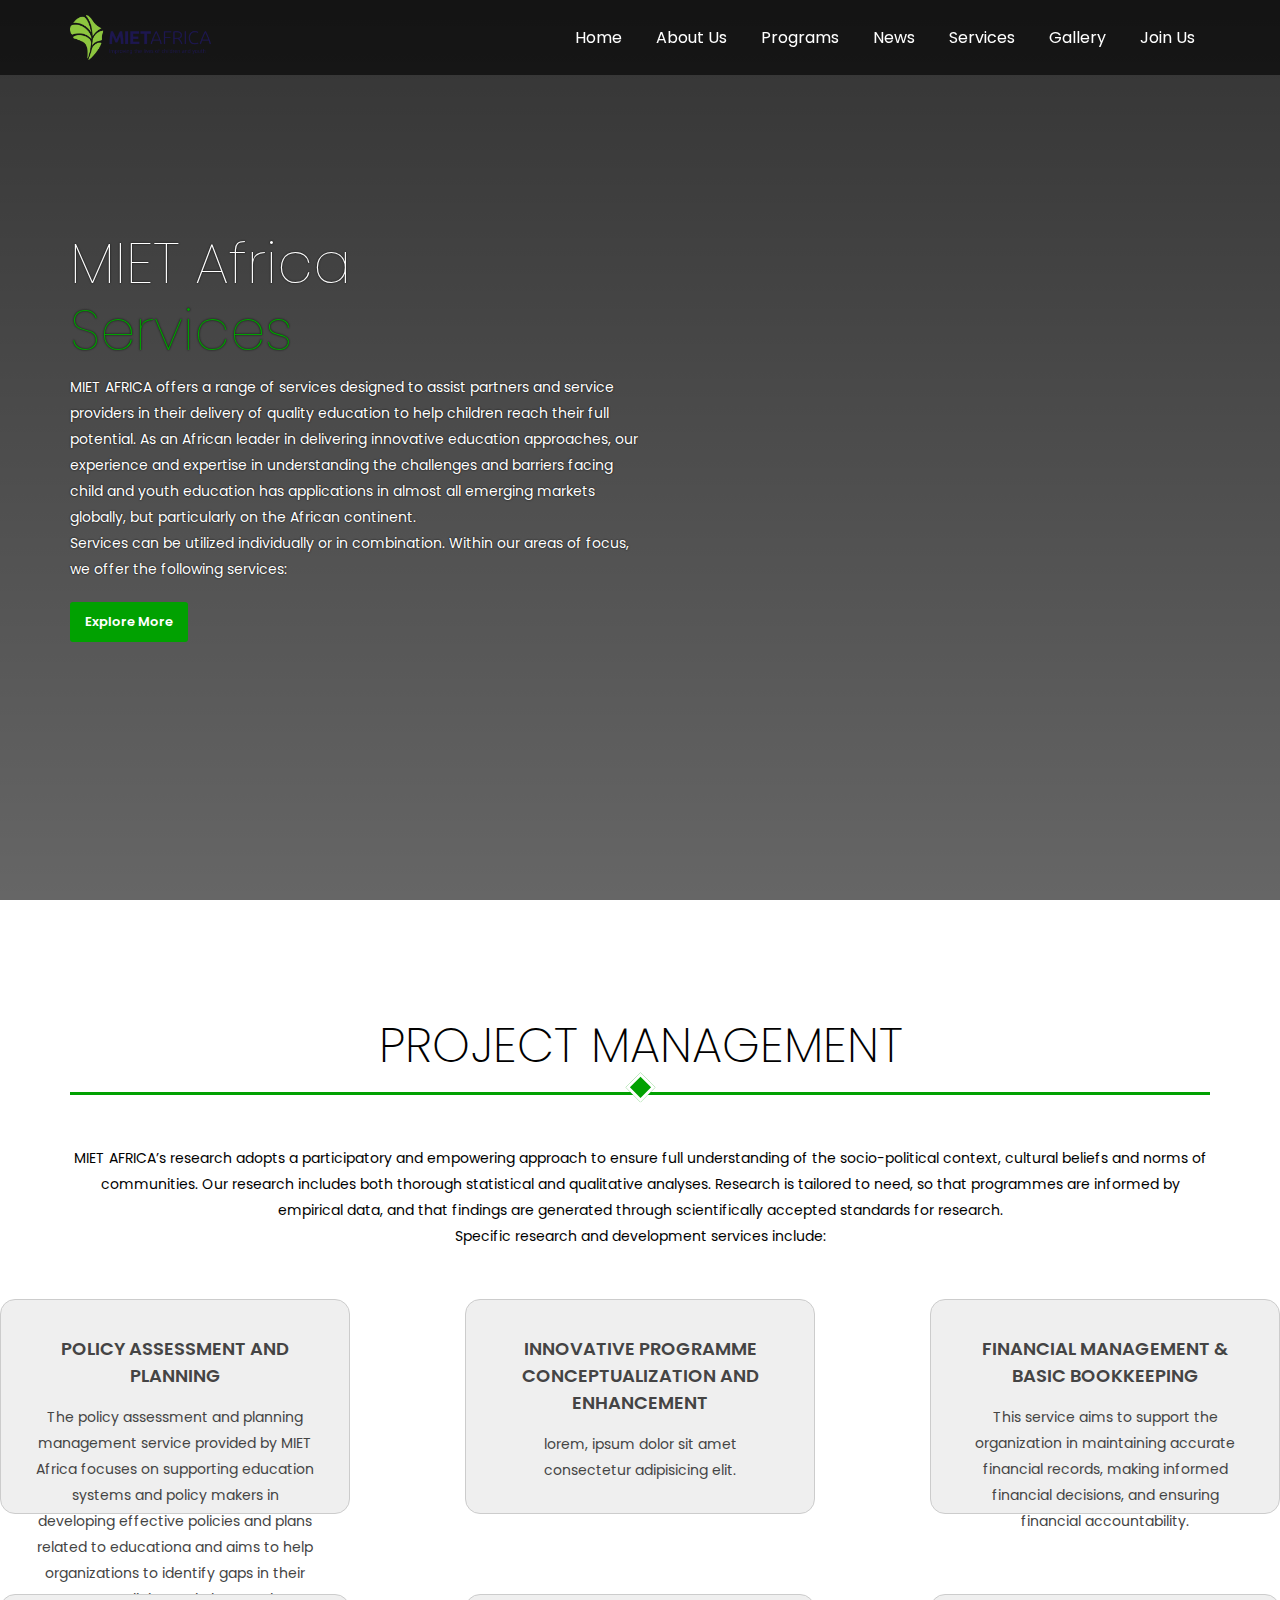
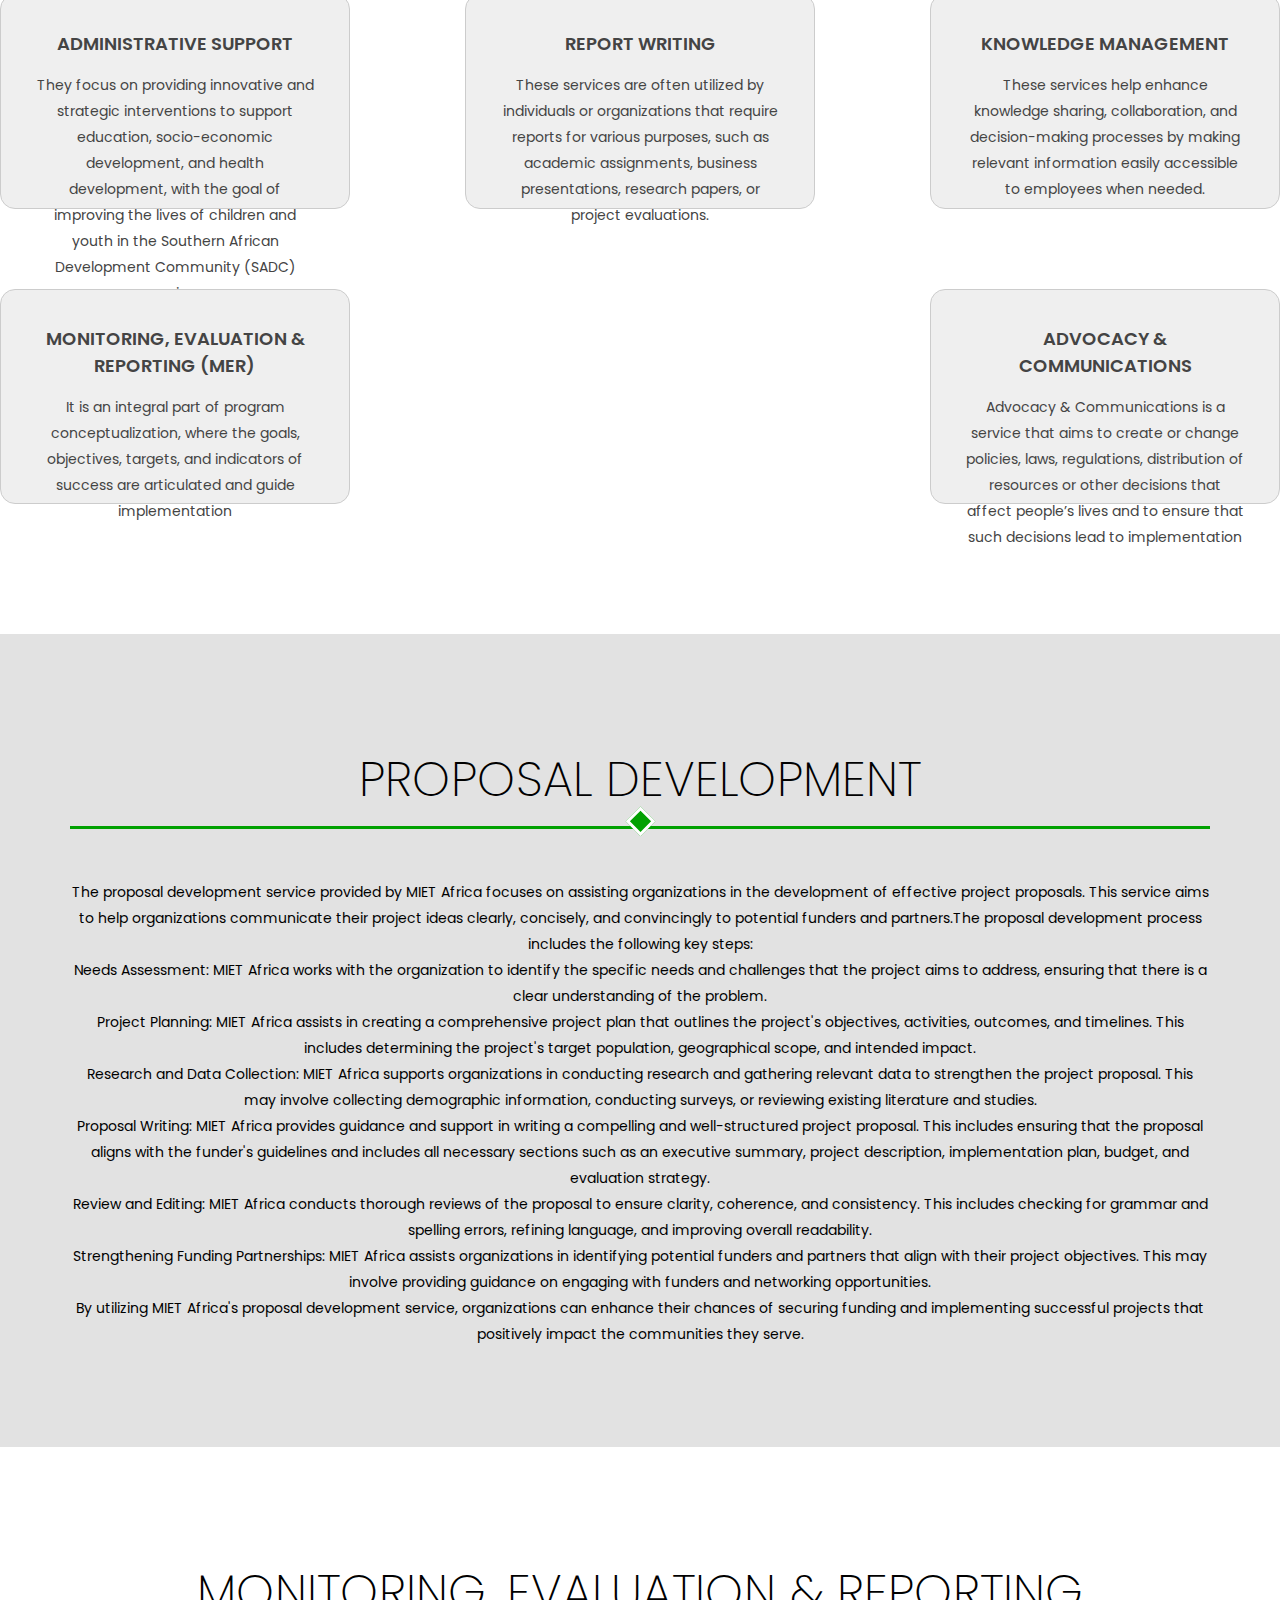
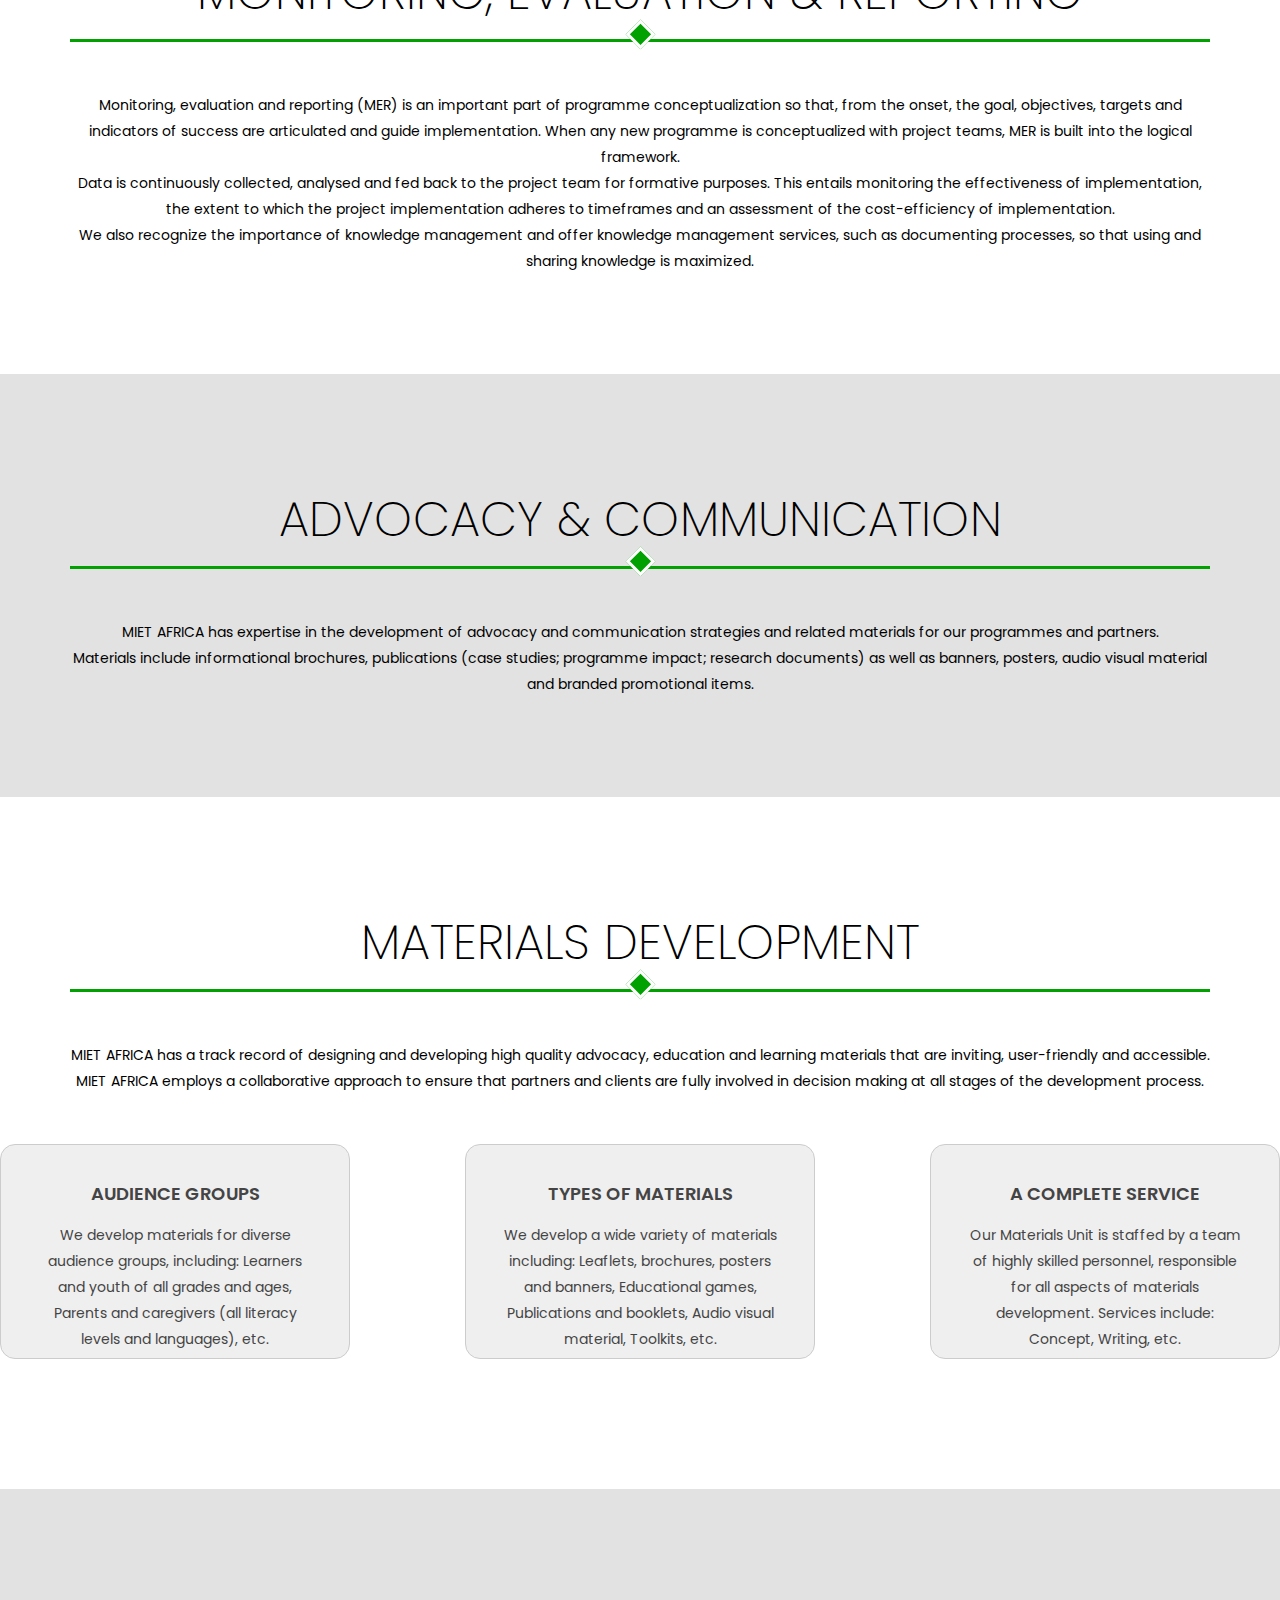
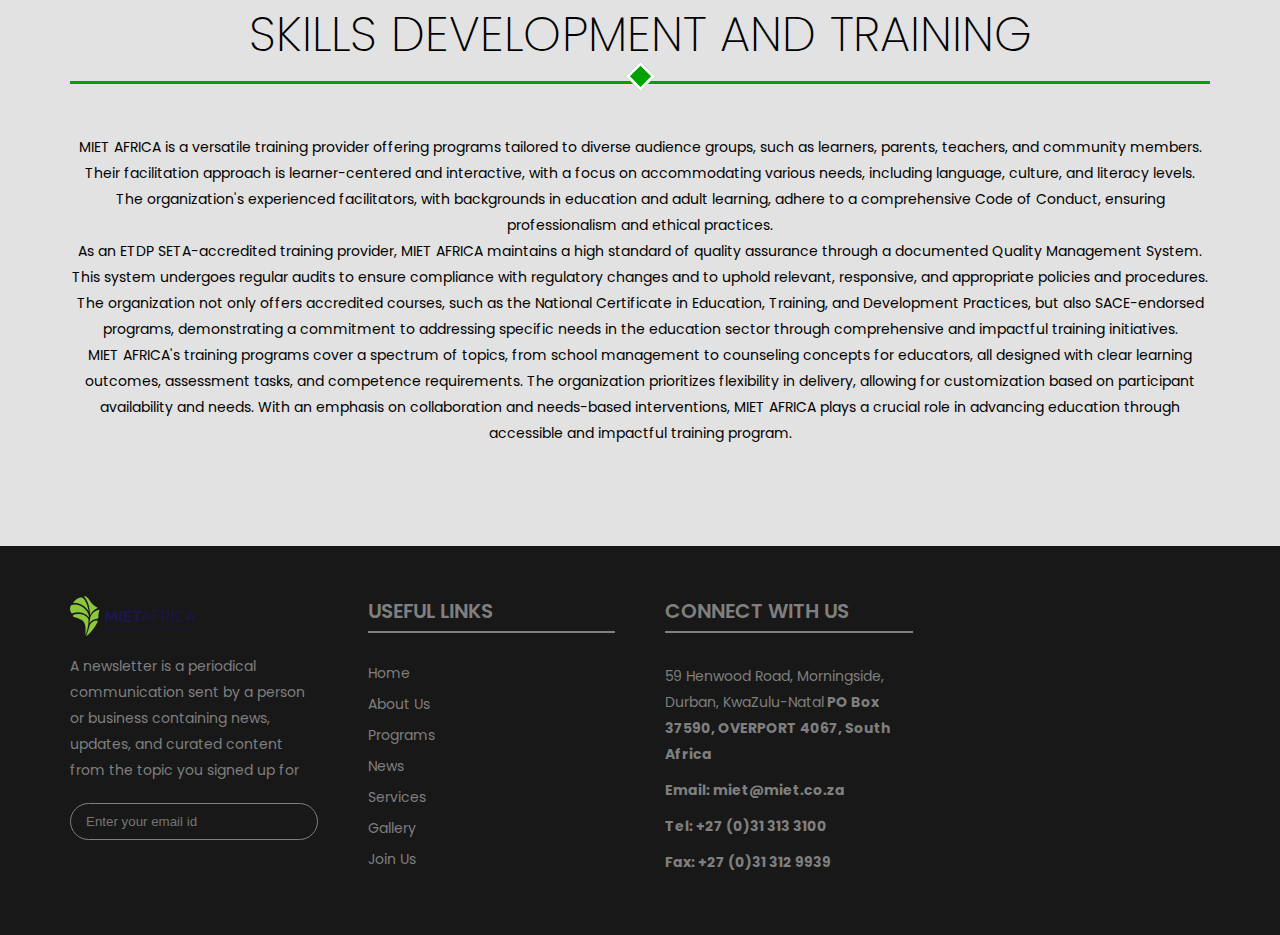
<file: app/src/main/assets/services.html>
<!DOCTYPE html>
<html lang="en">
    <head>
        <meta charset="UTF-8"/>
        <meta name="viewpoint" content="width=device-width, initial-scale=1.0"/>
        <title>MIET Africa Website</title>
        <link rel="stylesheet" href="./css/servicesStyle.css"/>
    </head>
    <body>
        <div class="fullContainer banner" id="homeSection">
            <header>
                <div class="container">
                    <div class="logo">
                        <img src="images/logo.png" alt="NGO logo"/>
                    </div>
                    
                    <nav>
                        <nav>
                        <ul>
                            <li>
                                <a href="index.html">Home</a>
                            </li>
                            <li>
                                <a href="aboutUs.html">About Us</a>
                            </li>
                            <li>
                                <a href="index.html">Programs</a>
                            </li>
                            <li>
                                <a href="news.html">News</a>
                            </li>
                            <li>
                                <a href="services.html">Services</a>
                            </li>
                            <li>
                                <a href="index.html">Gallery</a>
                            </li>
                            <li>
                                <a href="join.html">Join Us</a>
                            </li>
                        </ul>
                    </nav>
                    </nav>
                    
                </div>
            </header>
            <!--- header ends here --->
            
            <div class="container">
                <h1>MIET Africa <br><span>Services</span></h1>
                <p>MIET AFRICA offers a range of services designed to assist partners and service providers in their delivery of quality education to help children reach their full potential. As an African leader in delivering innovative education approaches, our experience and expertise in understanding the challenges and barriers facing child and youth education has applications in almost all emerging markets globally, but particularly on the African continent.<br/> Services can be utilized individually or in combination. Within our areas of focus, we offer the following services:</p>
                <button>Explore More</button>
            </div>
            
        </div>
        <!---- homeSection ends here ---> 
        
        <section class="fullContainer" id="aboutSection">
             <div class="container">
                <h2 class="sectionTitle">Project Management</h2>
                <p style="text-align: center">
                    MIET AFRICA’s research adopts a participatory and empowering approach to ensure full understanding of the socio-political context, cultural beliefs and norms of communities. Our research includes both thorough statistical and qualitative analyses. Research is tailored to need, so that programmes are informed by empirical data, and that findings are generated through scientifically accepted standards for research.<br/>Specific research and development services include:
                </p> 
                    
            </div>
                 
                <div class="cards">
                    <div class="donationBox">
                        <div class="title">Policy assessment and planning</div>
                        <p>
                           The policy assessment and planning management service provided by MIET Africa focuses on supporting education systems and policy makers in developing effective policies and plans related to educationa and aims to help organizations to identify gaps in their current policies and plans, and to develop evidence-based strategies to address those gaps. 
                        </p>
                    </div>
                    <!-- Donation Box end-->
                    
                    <div class="volunteerBox">
                        <div class="title">innovative programme conceptualization and enhancement</div>
                        <p>
                           lorem, ipsum dolor sit amet consectetur adipisicing elit. 
                        </p>
                    </div>
                    <!-- Volunteer Box end-->
                    
                    <div class="goodsBox">
                        <div class="title">Financial management & basic bookkeeping</div>
                        <p>
                           This service aims to support the organization in maintaining accurate financial records, making informed financial decisions, and ensuring financial accountability.
                        </p>
                    </div>
                    <!-- Donation Box end-->
                    
                </div>
            
                <div class="cards">
                    <div class="donationBox">
                        <div class="title">Administrative support</div>
                        <p>
                           They focus on providing innovative and strategic interventions to support education, socio-economic development, and health development, with the goal of improving the lives of children and youth in the Southern African Development Community (SADC) region
                        </p>
                    </div>
                    <!-- Donation Box end-->
                    
                    <div class="volunteerBox">
                        <div class="title">Report writing</div>
                        <p>
                           These services are often utilized by individuals or organizations that require reports for various purposes, such as academic assignments, business presentations, research papers, or project evaluations.
                        </p>
                    </div>
                    <!-- Volunteer Box end-->
                    
                    <div class="goodsBox">
                        <div class="title">Knowledge management</div>
                        <p>
                           These services help enhance knowledge sharing, collaboration, and decision-making processes by making relevant information easily accessible to employees when needed. 
                        </p>
                    </div>
                    <!-- Donation Box end-->
                    
                </div>
            
                <div class="cards">
                    <div class="donationBox">
                        <div class="title">Monitoring, Evaluation & Reporting (MER)</div>
                        <p>
                           It is an integral part of program conceptualization, where the goals, objectives, targets, and indicators of success are articulated and guide implementation 
                        </p>
                    </div>
                    <!-- Donation Box end-->
                    
                    <div class="goodsBox">
                        <div class="title"> Advocacy & communications</div>
                        <p>
                           Advocacy & Communications is a service that aims to create or change policies, laws, regulations, distribution of resources or other decisions that affect people’s lives and to ensure that such decisions lead to implementation 
                        </p>
                    </div>
                    <!-- Donation Box end-->
                    
                </div>
        </section>
        <!-- aboutSection end here-->
        
        <section class="programs" id="programSection">
            <div class="container">
                <h2 class="sectionTitle">Proposal Development </h2>
                <p style="text-align: center">
                    The proposal development service provided by MIET Africa focuses on assisting organizations in the development of effective project proposals. This service aims to help organizations communicate their project ideas clearly, concisely, and convincingly to potential funders and partners.The proposal development process includes the following key steps:<br/>Needs Assessment: MIET Africa works with the organization to identify the specific needs and challenges that the project aims to address, ensuring that there is a clear understanding of the problem.<br/>Project Planning: MIET Africa assists in creating a comprehensive project plan that outlines the project's objectives, activities, outcomes, and timelines. This includes determining the project's target population, geographical scope, and intended impact.<br/>Research and Data Collection: MIET Africa supports organizations in conducting research and gathering relevant data to strengthen the project proposal. This may involve collecting demographic information, conducting surveys, or reviewing existing literature and studies.<br/>Proposal Writing: MIET Africa provides guidance and support in writing a compelling and well-structured project proposal. This includes ensuring that the proposal aligns with the funder's guidelines and includes all necessary sections such as an executive summary, project description, implementation plan, budget, and evaluation strategy.<br/>Review and Editing: MIET Africa conducts thorough reviews of the proposal to ensure clarity, coherence, and consistency. This includes checking for grammar and spelling errors, refining language, and improving overall readability.<br/>Strengthening Funding Partnerships: MIET Africa assists organizations in identifying potential funders and partners that align with their project objectives. This may involve providing guidance on engaging with funders and networking opportunities.<br/>By utilizing MIET Africa's proposal development service, organizations can enhance their chances of securing funding and implementing successful projects that positively impact the communities they serve.
                </p>
            </div> 
        </section>
        <!-- programsSection end here-->
        
        <section class="news" id="newsSelection">
            
            <div class="container">
                <h2 class="sectionTitle">Monitoring, Evaluation & Reporting</h2>
                <p style="text-align: center">
                    Monitoring, evaluation and reporting (MER) is an important part of programme conceptualization so that, from the onset, the goal, objectives, targets and indicators of success are articulated and guide implementation. When any new programme is conceptualized with project teams, MER is built into the logical framework.<br/>Data is continuously collected, analysed and fed back to the project team for formative purposes. This entails monitoring the effectiveness of implementation, the extent to which the project implementation adheres to timeframes and an assessment of the cost-efficiency of implementation.<br/>We also recognize the importance of knowledge management and offer knowledge management services, such as documenting processes, so that using and sharing knowledge is maximized.
                </p>
            </div>
            
        </section>
        <!-- newsSection end here-->
        
        <section class="services" id="serviceSelection">
            <div class="container">
                <h2 class="sectionTitle">Advocacy & Communication</h2>
                <p style="text-align: center">
                    MIET AFRICA has expertise in the development of advocacy and communication strategies and related materials for our programmes and partners.<br/> Materials include informational brochures, publications (case studies; programme impact; research documents) as well as banners, posters, audio visual material and branded promotional items.
                </p>
                
            </div>
        </section>
        <!-- serviceSection end here-->
        
        
<section class="fullContainer" id="aboutSection">
             <div class="container">
                <h2 class="sectionTitle">Materials Development</h2>
                <p style="text-align: center">
                    MIET AFRICA has a track record of designing and developing high quality advocacy, education and learning materials that are inviting, user-friendly and accessible. MIET AFRICA employs a collaborative approach to ensure that partners and clients are fully involved in decision making at all stages of the development process.
                </p> 
                    
            </div>
                 
                <div class="cards">
                    <div class="donationBox">
                        <div class="title">Audience Groups</div>
                        <p>
                            We develop materials for diverse audience groups, including:
                            Learners and youth of all grades and ages, Parents and caregivers (all literacy levels and languages), etc.
                        </p>
                    </div>
                    <!-- Donation Box end-->
                    
                    <div class="volunteerBox">
                        <div class="title">Types of Materials</div>
                        <p>
                           We develop a wide variety of materials including: Leaflets, brochures, posters and banners, Educational games, Publications and booklets, Audio visual material, Toolkits, etc.
                        </p>
                    </div>
                    <!-- Volunteer Box end-->
                    
                    <div class="goodsBox">
                        <div class="title">A Complete Service</div>
                        <p>
                           Our Materials Unit is staffed by a team of highly skilled personnel, responsible for all aspects of materials development. Services include: Concept, Writing, etc.
                        </p>
                    </div>
                    <!-- Donation Box end-->
                    
                </div>
        </section>
        <!-- aboutSection end here-->
        
        <section class="join" id="joinSelection">
            <div class="container">
                <h2 class="sectionTitle">Skills Development and Training</h2>
                <p style="text-align: center">
                    MIET AFRICA is a versatile training provider offering programs tailored to diverse audience groups, such as learners, parents, teachers, and community members. Their facilitation approach is learner-centered and interactive, with a focus on accommodating various needs, including language, culture, and literacy levels. The organization's experienced facilitators, with backgrounds in education and adult learning, adhere to a comprehensive Code of Conduct, ensuring professionalism and ethical practices.<br/>As an ETDP SETA-accredited training provider, MIET AFRICA maintains a high standard of quality assurance through a documented Quality Management System. This system undergoes regular audits to ensure compliance with regulatory changes and to uphold relevant, responsive, and appropriate policies and procedures. The organization not only offers accredited courses, such as the National Certificate in Education, Training, and Development Practices, but also SACE-endorsed programs, demonstrating a commitment to addressing specific needs in the education sector through comprehensive and impactful training initiatives.<br/>MIET AFRICA's training programs cover a spectrum of topics, from school management to counseling concepts for educators, all designed with clear learning outcomes, assessment tasks, and competence requirements. The organization prioritizes flexibility in delivery, allowing for customization based on participant availability and needs. With an emphasis on collaboration and needs-based interventions, MIET AFRICA plays a crucial role in advancing education through accessible and impactful training program.
                </p>
            </div>
        </section>
        <!-- joinSection end here-->
        
                <footer>
            <div class="container">
                <div class="newsLetterContainer">
                    <img src="images/logo.png" alt="">
                    <p>
                        A newsletter is a periodical communication sent by a person or business containing news, updates, and curated content from the topic you signed up for
                    </p>
                    <input type="text" placeholder="Enter your email id"/>
                </div>
                <!-- newsLetterContainer -->
                
                <div class="linksContainer">
                    <div class="title">Useful Links</div>
                     <ul>
                            <li>
                                <a href="#homeSection">Home</a>
                            </li>
                            <li>
                                <a href="#aboutSection">About Us</a>
                            </li>
                            <li>
                                <a href="#programSection">Programs</a>
                            </li>
                            <li>
                                <a href="#newsSelection">News</a>
                            </li>
                            <li>
                                <a href="#serviceSelection">Services</a>
                            </li>
                            <li>
                                <a href="#gallerySection">Gallery</a>
                            </li>
                            <li>
                                <a href="joinSelection">Join Us</a>
                            </li>
                        </ul>
                </div>
                <!-- .linksContainer -->
                
                <div class="connectConatiner">
                    <div class="title">Connect with Us</div>
                    <p>
                        59 Henwood Road, Morningside, Durban, KwaZulu-Natal<b/> PO Box 37590, OVERPORT 4067, South Africa
                    </p>
                    <p>Email: miet@miet.co.za</p>
                    <p>Tel: +27 (0)31 313 3100</p>
                    <p>Fax: +27 (0)31 312 9939</p>
                </div>
                <!-- connectContainer -->
            </div>
        </footer>
    </body>
</html>
</file>
<file: app/src/main/assets/css/stylesheet.css>
/* Common style start */

@import url('https://fonts.googleapis.com/css2?family=Poppins:wght@200;300;400;500;600;700;800&display=swap');

:root{
    --green: rgb(1, 161, 1);
    --gray: #efefef;
}

html{
    scroll-behavior: smooth;
}

button, 
body {
    font-family: 'Poppins', sans-serif;
}

*{
    margin: 0;
    padding: 0;
    box-sizing: border-box;
}

p {
    font-size: 14px;
    line-height: 26px;
}

.fullContainer {
    width: 100%;
}

.container {
    width: 1140px;
    margin: auto;
}

.sectionTitle {
    width: auto;
    border-bottom: 3px solid var(--green);
    text-align: center;
    font-size: 3rem;
    font-weight: 200;
    margin: 0 auto 50px;
    position: relative;
    padding: 10px 0;
    text-transform: uppercase;
}

.sectionTitle::after{
    display: inline-block;
    content: "";
    height: 15px;
    width: 15px;
    background-color: var(--green);
    position: absolute;
    left: calc(50% - 10px);
    top: calc(75% - 7px);
    transform: rotate(45deg) translate(50%, 50%);
    border: 3px solid #fff;
}

section{
    padding: 100px 0;
    position: relative;
}

/* Common style end */

/* Home style start */

header {
    width: 100%;
    background-color: rgba(0, 0, 0, 0.6);
    position: fixed;
    z-index: 2;
}

header .container {
    display: flex;
    justify-content: space-between;    
}

header .container .logo {
    padding: 15px 0;
    height: 75px;
}

header .container .logo img {
    height: 100%;
}

header .container .logo:hover {
    background-color: lightgreen;
}

header nav ul {
    list-style-type: none;
}

header nav ul li {
    display: inline-block;
}

header nav ul li a {
    display: inline-block;
    height: 75px;
    line-height: 75px;
    padding: 0 15px;
    text-decoration: none;
    text-transform: capitalize;
    font-size: 16px;
    color: #fff;
    transition: 0.3s;
}

header nav ul li a:hover {
    background-color: var(--green);
}

.banner {
    min-height: 100vh;
    width: 100%;
    background: linear-gradient(rgba(0, 0, 0, 0.8),rgba(0, 0, 0, 0.6)) , url('https://source.unsplash.com/1600x900/?donate,charity,child,study');   
    background-size: cover;
    background-attachment: fixed;
}

.banner h1 {
    margin-top: 230px;
    display: inline-block;
    font-size: 3.5rem;
    color: #fff;
    text-shadow: 0 0 2px #000;
    width: 60%;
    line-height: 4.2rem;
    font-weight: 100;
}

.banner h1 span {
    color: var(--green);
    display: inline-block;
    line-height: 3.5rem;
    font-weight: 100;    
    text-shadow: 0 0 2px #000;
}

.banner p {
    color: #fff;
    width: 50%;
    text-shadow: 0 0 2px #000;
    margin-top: 10px;
}

.banner button {
    background-color: var(--green);
    border: 0;
    border-radius: 3px;
    outline: none;
    color: #fff;
    padding: 10px 15px;
    margin-top: 20px;
    font-size: 13px;
    font-weight: 600;
}

/* Home style end*/

/* AboutSelection start */

#aboutSection .container .paragraph p span a{
    color: var(--green);
    cursor: pointer;
}

#aboutSection .cards{
    display: flex;
    flex-wrap: wrap;
    justify-content: space-between;
    margin-top: 50px;
    position: relative;
    height: 245px;
}

#aboutSection .cards > div {
    width: 350px;
    background-color: var(--gray);
    padding: 35px;
    color: #444;
    text-align: center;
    border-radius: 15px;
    height: 215px;
    border: 1px solid #ccc;
    transition: 0.4s;
}

#aboutSection .cards >div:hover {
    width: 400px;
    margin-top: -20px;
    border-color: var(--green);
    padding: 55px;
    height: auto;
}

#aboutSection .cards > div .title {
    font-size: 18px;
    font-weight: 600;
    text-transform: uppercase;
}

#aboutSection .cards > div p{
    font-size: 14px;
    margin-top: 15px;
}

#aboutSection .cards > div button{
    border: 1px solid var(--green);
    outline: none; 
    padding: 7px 15px;
    margin-top: 15px;
    font-size: 12px;
    border-radius: 3px;
    cursor: pointer;
}

#aboutSection .cards > div:hover button{
    background-color: var(--green);
    color: #fff;
}

/* AboutSelection end */

/* programsSection start */
.programs {
    background-color: #e2e2e2;
}

.programs .boxContainer{
    display: grid;
    grid-template-columns: repeat(4, 1fr);
    grid-gap: 50px;
    align-content: center;
}

.programs .boxContainer .box{
    background-color: #fff;
    text-align: center;
    padding-bottom: 25px;
    border-radius: 5px;
    box-shadow: 0 0 3px 0 #c5c5c5;
    position: relative;
    margin-bottom: 15px;
}

.programs .boxContainer .box .programTitle{
    font-size: 20px;
    margin-top: 15px;
    font-weight: 500;
    text-transform: uppercase;
    color: #444;
}

.programs .boxContainer .box .donationCount{
    font-size: 10px;
    font-weight: 350;
    color: #444;
    margin-top: 10px;
}

.programs .boxContainer .box .donationCount span{
    color: var(--green);
    cursor: pointer;
}

.programs .boxContainer .box button{
    position: absolute;
    left: 50%;
    background-color: var(--green);
    color: #fff;
    transform: translate(-50%);
    bottom: -15px;
    border-radius: 60px;
    padding: 7px 15px;
    border: 0;
    outline: none;
    cursor: pointer;
}
/* programsSection end */



/* newsSection start */
.news {
    min-height: 100vh;
    width: 100%;
    background: linear-gradient(rgba(0, 0, 0, 0.8),rgba(0, 0, 0, 0.6)) , url('https://source.unsplash.com/1600x900/?donate,charity,child,study');   
    background-size: cover;
    background-attachment: fixed;
}

.news .sectionTitle {
    color: #fff;
    text-shadow: 0 0 4px #000;  
}

.news .newsContainer {
    position: abosolute;
    background-color: #00000096;
    width: 600px;
    top: 35vh;
    color: #fff;
    text-shadow: 0 0 3px #000;
    padding: 30px;
}

.news .newsContainer h3 {
    font-size: 35px;
    font-weight: 300;
}

.news .newsContainer p {
    font-size: 15px;
    line-height: 20px;
    margin: 10px 0 30px;
}

.news .newsContainer button {
    background-color: var(--green);
    border: 0;
    color: #fff;
    padding: 10px 25px;
    font-weight: bold;
    font-size: 14px;
    outline: none;
    cursor: pointer;
}
/* newsSection end */


/* servicesSection start */

.services .boxContainer{
    display: grid;
    grid-template-columns: repeat(4, 1fr);
    grid-gap: 50px;
    align-content: center;
}

.services .boxContainer .box{
    background-color: #fff;
    text-align: center;
    padding-bottom: 25px;
    border-radius: 5px;
    box-shadow: 0 0 3px 0 #c5c5c5;
    position: relative;
    margin-bottom: 15px;
}

.services .boxContainer .box .serviceTitle{
    font-size: 20px;
    margin-top: 15px;
    font-weight: 500;
    text-transform: uppercase;
    color: #444;
}

.services .boxContainer .box .serviceInfo{
    font-size: 10px;
    font-weight: 350;
    color: #444;
    margin-top: 10px;
}

.services .boxContainer .box .serviceInfo span{
    color: var(--green);
    cursor: pointer;
}

.services .boxContainer .box button{
    position: absolute;
    left: 50%;
    background-color: var(--green);
    color: #fff;
    transform: translate(-50%);
    bottom: -15px;
    border-radius: 60px;
    padding: 7px 15px;
    border: 0;
    outline: none;
    cursor: pointer;
}
/* servicesSection end */


/* gallery start here */
.gallery{
    background-color: #e2e2e2; 
}

.gallery .galleryContainer {
    column-count: 4;
    column-gap: 20px;
}

.gallery .galleryContainer .item {
    position: relative;
    margin-bottom: 20px;
    overflow: hidden;
}

.gallery .galleryContainer img {
    width: 100%;
    display: block;
    transition: 0.4s;
}

.gallery .galleryContainer .title {
    position: absolute;
    background-color: var(--gray);
    padding: 5px;
    margin: 5px;
    border-radius: 5px;
    font-size: 13px;
    font-weight: bold;
    opacity: 0;
    z-index: 1;
    transition: 0.4s;
}

.gallery .galleryContainer .item:hover .title {
    opacity: 1;
}

.gallery .galleryContainer .item:hover item {
    transform: scale(1.2);
}
/* gallery end here */


/* joinSelection start here */

.join{
    background-color: var(--green);
    color: #fff;
}

.join .joinTitle{
    font-size: 40px;
    font-weight: 100;
}

.join .joinTitle span{
    font-weight: 800;
}

.join button {
    padding: 7px 15px;
    margin-top: 20px;
    border: 0;
    outline: none;
    font-weight: 600;
    font-size: 16px;
}
  
.join button.joinNow{
    margin-right: 10px;
    background-color: gray;
    color: #fff;
}

.join button.contactBtn{
    background-color: var(--gray);
}
/* joinSelection end here */

/* Footer start here*/

footer{
    background-color: #181818;
    color: #7f7f7f;
    padding: 50px 0;
    font-size: 14px; 
}

footer .container{
    display: grid;
    grid-template-columns: 1fr 1fr 1fr 1fr;
    grid-gap: 50px;
}

footer .title{
    font-size: 20px;
    font-weight: 600;
    text-transform: uppercase;
    border-bottom: 2px solid;
    margin-bottom: 30px;
    padding: 0 0 5px 0;
}

footer p{
    margin-bottom: 10px;
}

footer .linksContainer ul{
    list-style-type: none;
}

footer .linksContainer ul li a{
    text-decoration: none;
    color: #7f7f7f;
    margin-bottom: 10px;
    display: inline-block;
}

footer .newsLetterContainer img{
    height: 40px;
    margin-bottom: 11px;
}

footer .newsLetterContainer input{
    background-color: transparent;
    border: 1px solid #7f7f7f;
    outline: none;
    padding: 10px 15px;
    width: 100%;
    margin-top: 10px;
    color: #ccc;
    border-radius: 30px;
}
/* Footer end here*/

/*Responsive Code start here*/
@media screen and (max-width: 1140px){
    .container{
        width: 100%;
        padding: 0 15px;
    }
    
    .education .videoPlayer{
        width: 1280px;
    }
}

@media screen and (max-width: 1080px){
    .banner h1{
        margin-top: 200px;
    }
    #aboutSection .cards{
        justify-content: space-around;
        height: auto;
    }
    #aboutSection .cards{
        margin: 10px 0;
    }
    
}

@media screen and (max-width: 1024px){
    .banner{
        background-position-x: 45%;
    }
    .banner h1{
        font-size: 2.5rem;
    }
    .programs .boxContainer{
        grid-template-columns: repeat(2, 1fr);
    }   
}

@media screen and (max-width: 768px){
    header nav{
        position: relative;
        border: 2px solid #fff;
        height: 30px;
        width: 30px;
        margin-top: 20px;
        border-radius: 5px;
    }
    
    header nav:after{  
        top: 17px;
    }
    
    header nav:before{
        top: 7px;
    }
    
    header nav:after, 
    header nav:before{
        content: "";
        height: 2px;
        width: 17px;
        background-color: #fff;
        display: block;
        position: absolute;
        left: 5px;
    }
    
    header nav ul{
        position: absolute;
        right: -400px;
        top: 53px;
        transition: 0.5s;
    }
    
    header nav:hover ul{
        right: 0;
    }
    
    header nav ul li{
        display: block;
    }
    
    header nav ul{
        position: absolute;
        right: -400px;
        top: 53px;
        transition: 0.5s;
    }
    
    header nav:hover ul{
        right: 0;
    }
    
    header nav ul li{
        display: block;
    }
    
    header nav ul li a{
        width: 300px;
        background-color: rgba(0, 0, 0, 0.6);
    }
    
    .banner {
        background-position-x: 65%;
    }
    
    .banner p{
        font-size: 14px;
    }
    
    .banner p,
    .banner h1{
        width: 70%;
    }
    
    #aboutSection .cards > div:hover{
        width: 350px;
    }
    
    .education .educationContainer{
        width: 350px;
    }
    
    .education .educatioContainer h3{
        font-size: 30px;
        line-height: 35px;
    }
    
    .education .educatioContainer p{
        margin: 10px 0 20px;
    }
    
    .gallery .galleryContainer{
        column-count: 2;
    }
}

@media screen and (max-width: 425px){
    .banner h1{
        margin-top: 150px;
        font-size: 2rem;
        line-height: 3rem;
    }
    
    .banner button{
        margin-bottom: 10px;
    }
    
    #aboutSection p{
        text-align: justify;
    }
    
    #aboutSection .cards > div:hover{
        width: 400px;
        margin: 10px;
        padding: 35px;
    }
    
    .programs .boxContainer{
        grid-template-columns: 1fr;
    }
    
    .education .videoPlayer{
        width: 1400px;
    }
    
    .education .educationContainer{
        width: 93%;
    }
    
    .gallery .gallerycOntainer{
        column-count: 1;
    }
    
    footer .container{
        grid-template-columns: 1fr;
    }
}

@media screen and (max-width: 320px){
    .education .educationConatiner h3{
        font-size: 18px;
        line-height: 24px;
    }
    
    .banner h1{
        margin-top: 100px;
    }
}
 

/*Responsive Code end here*/
</file>
<file: app/src/main/assets/css/aboutStyle.css>
/* Common style start */

@import url('https://fonts.googleapis.com/css2?family=Poppins:wght@200;300;400;500;600;700;800&display=swap');

:root{
    --green: rgb(1, 161, 1);
    --gray: #efefef;
}

html{
    scroll-behavior: smooth;
}

button{
    font-family: 'Poppins', sans-serif;
    cursor: pointer;
} 
body {
    font-family: 'Poppins', sans-serif;
}

*{
    margin: 0;
    padding: 0;
    box-sizing: border-box;
}

p {
    font-size: 14px;
    line-height: 26px;
}

.fullContainer {
    width: 100%;
}

.container {
    width: 1140px;
    margin: auto;
}

.sectionTitle {
    width: auto;
    border-bottom: 3px solid var(--green);
    text-align: center;
    font-size: 3rem;
    font-weight: 200;
    margin: 0 auto 50px;
    position: relative;
    padding: 10px 0;
    text-transform: uppercase;
}

.sectionTitle::after{
    display: inline-block;
    content: "";
    height: 15px;
    width: 15px;
    background-color: var(--green);
    position: absolute;
    left: calc(50% - 10px);
    top: calc(75% - 7px);
    transform: rotate(45deg) translate(50%, 50%);
    border: 3px solid #fff;
}

section{
    padding: 100px 0;
    position: relative;
}

/* Common style end */

/* Home style start */

header {
    width: 100%;
    background-color: rgba(0, 0, 0, 0.6);
    position: fixed;
    z-index: 2;
}

header .container {
    display: flex;
    justify-content: space-between;    
}

header .container .logo {
    padding: 15px 0;
    height: 75px;
}

header .container .logo img {
    height: 100%;
}

header .container .logo:hover {
    background-color: lightgreen;
}

header nav ul {
    list-style-type: none;
}

header nav ul li {
    display: inline-block;
}

header nav ul li a {
    display: inline-block;
    height: 75px;
    line-height: 75px;
    padding: 0 15px;
    text-decoration: none;
    text-transform: capitalize;
    font-size: 16px;
    color: #fff;
    transition: 0.3s;
}

header nav ul li a:hover {
    background-color: var(--green);
}

.banner {
    min-height: 100vh;
    width: 100%;
    background: linear-gradient(rgba(0, 0, 0, 0.8),rgba(0, 0, 0, 0.6)) , url('https://source.unsplash.com/1600x900/?donate,charity,child,study');   
    background-size: cover;
    background-attachment: fixed;
}

.banner h1 {
    margin-top: 230px;
    display: inline-block;
    font-size: 3.5rem;
    color: #fff;
    text-shadow: 0 0 2px #000;
    width: 60%;
    line-height: 4.2rem;
    font-weight: 100;
}

.banner h1 span {
    color: var(--green);
    display: inline-block;
    line-height: 3.5rem;
    font-weight: 100;    
    text-shadow: 0 0 2px #000;
}

.banner p {
    color: #fff;
    width: 50%;
    text-shadow: 0 0 2px #000;
    margin-top: 10px;
}

.banner button {
    background-color: var(--green);
    border: 0;
    border-radius: 3px;
    outline: none;
    color: #fff;
    padding: 10px 15px;
    margin-top: 20px;
    font-size: 13px;
    font-weight: 600;
}

/* Home style end*/

/* programsSection start */

.programs {
    background-color: #e2e2e2;
}

/* programsSection end */


/* serviceSelection start */

.services {
    background-color: #e2e2e2;
}

/* serviceSelection end */

/* joinSelection start */

.join {
    background-color: #e2e2e2;
}

/* joinSelection end */


/* Footer start here*/

footer{
    background-color: #181818;
    color: #7f7f7f;
    padding: 50px 0;
    font-size: 14px; 
}

footer .container{
    display: grid;
    grid-template-columns: 1fr 1fr 1fr 1fr;
    grid-gap: 50px;
}

footer .title{
    font-size: 20px;
    font-weight: 600;
    text-transform: uppercase;
    border-bottom: 2px solid;
    margin-bottom: 30px;
    padding: 0 0 5px 0;
}

footer p{
    margin-bottom: 10px;
}

footer .linksContainer ul{
    list-style-type: none;
}

footer .linksContainer ul li a{
    text-decoration: none;
    color: #7f7f7f;
    margin-bottom: 10px;
    display: inline-block;
}

footer .newsLetterContainer img{
    height: 40px;
    margin-bottom: 11px;
}

footer .newsLetterContainer input{
    background-color: transparent;
    border: 1px solid #7f7f7f;
    outline: none;
    padding: 10px 15px;
    width: 100%;
    margin-top: 10px;
    color: #ccc;
    border-radius: 30px;
}
/* Footer end here*/

/*Responsive Code start here*/
@media screen and (max-width: 1140px){
    .container{
        width: 100%;
        padding: 0 15px;
    }
    
    .education .videoPlayer{
        width: 1280px;
    }
}

@media screen and (max-width: 1080px){
    .banner h1{
        margin-top: 200px;
    }
    #aboutSection .cards{
        justify-content: space-around;
        height: auto;
    }
    #aboutSection .cards{
        margin: 10px 0;
    }
    
}

@media screen and (max-width: 1024px){
    .banner{
        background-position-x: 45%;
    }
    .banner h1{
        font-size: 2.5rem;
    }
    .programs .boxContainer{
        grid-template-columns: repeat(2, 1fr);
    }   
}

@media screen and (max-width: 768px){
    header nav{
        position: relative;
        border: 2px solid #fff;
        height: 30px;
        width: 30px;
        margin-top: 20px;
        border-radius: 5px;
    }
    
    header nav:after{  
        top: 17px;
    }
    
    header nav:before{
        top: 7px;
    }
    
    header nav:after, 
    header nav:before{
        content: "";
        height: 2px;
        width: 17px;
        background-color: #fff;
        display: block;
        position: absolute;
        left: 5px;
    }
    
    header nav ul{
        position: absolute;
        right: -400px;
        top: 53px;
        transition: 0.5s;
    }
    
    header nav:hover ul{
        right: 0;
    }
    
    header nav ul li{
        display: block;
    }
    
    header nav ul{
        position: absolute;
        right: -400px;
        top: 53px;
        transition: 0.5s;
    }
    
    header nav:hover ul{
        right: 0;
    }
    
    header nav ul li{
        display: block;
    }
    
    header nav ul li a{
        width: 300px;
        background-color: rgba(0, 0, 0, 0.6);
    }
    
    .banner {
        background-position-x: 65%;
    }
    
    .banner p{
        font-size: 14px;
    }
    
    .banner p,
    .banner h1{
        width: 70%;
    }
    
    #aboutSection .cards > div:hover{
        width: 350px;
    }
    
    .education .educationContainer{
        width: 350px;
    }
    
    .education .educatioContainer h3{
        font-size: 30px;
        line-height: 35px;
    }
    
    .education .educatioContainer p{
        margin: 10px 0 20px;
    }
    
    .gallery .galleryContainer{
        column-count: 2;
    }
}

@media screen and (max-width: 425px){
    .banner h1{
        margin-top: 150px;
        font-size: 2rem;
        line-height: 3rem;
    }
    
    .banner button{
        margin-bottom: 10px;
    }
    
    #aboutSection p{
        text-align: justify;
    }
    
    #aboutSection .cards > div:hover{
        width: 400px;
        margin: 10px;
        padding: 35px;
    }
    
    .programs .boxContainer{
        grid-template-columns: 1fr;
    }
    
    .education .videoPlayer{
        width: 1400px;
    }
    
    .education .educationContainer{
        width: 93%;
    }
    
    .gallery .gallerycOntainer{
        column-count: 1;
    }
    
    footer .container{
        grid-template-columns: 1fr;
    }
}

@media screen and (max-width: 320px){
    .education .educationConatiner h3{
        font-size: 18px;
        line-height: 24px;
    }
    
    .banner h1{
        margin-top: 100px;
    }
}
 

/*Responsive Code end here*/
</file>
<file: app/src/main/assets/css/newssheet.css>
/* Common style start */

@import url('https://fonts.googleapis.com/css2?family=Poppins:wght@200;300;400;500;600;700;800&display=swap');

:root{
    --green: rgb(1, 161, 1);
    --gray: #efefef;
}

html{
    scroll-behavior: smooth;
}

button, 
body {
    font-family: 'Poppins', sans-serif;
}

*{
    margin: 0;
    padding: 0;
    box-sizing: border-box;
}

p {
    font-size: 14px;
    line-height: 26px;
}

.fullContainer {
    width: 100%;
}

.container {
    width: 1140px;
    margin: auto;
}

.sectionTitle {
    width: auto;
    border-bottom: 3px solid var(--green);
    text-align: center;
    font-size: 3rem;
    font-weight: 200;
    margin: 0 auto 50px;
    position: relative;
    padding: 10px 0;
    text-transform: uppercase;
}

.sectionTitle::after{
    display: inline-block;
    content: "";
    height: 15px;
    width: 15px;
    background-color: var(--green);
    position: absolute;
    left: calc(50% - 10px);
    top: calc(75% - 7px);
    transform: rotate(45deg) translate(50%, 50%);
    border: 3px solid #fff;
}

section{
    padding: 100px 0;
    position: relative;
}

/* Common style end */

/* Home style start */

header {
    width: 100%;
    background-color: rgba(0, 0, 0, 0.6);
    position: fixed;
    z-index: 2;
}

header .container {
    display: flex;
    justify-content: space-between;    
}

header .container .logo {
    padding: 15px 0;
    height: 75px;
}

header .container .logo img {
    height: 100%;
}

header .container .logo:hover {
    background-color: lightgreen;
}

header nav ul {
    list-style-type: none;
}

header nav ul li {
    display: inline-block;
}

header nav ul li a {
    display: inline-block;
    height: 75px;
    line-height: 75px;
    padding: 0 15px;
    text-decoration: none;
    text-transform: capitalize;
    font-size: 16px;
    color: #fff;
    transition: 0.3s;
}

header nav ul li a:hover {
    background-color: var(--green);
}

.banner {
    min-height: 100vh;
    width: 100%;
    background: linear-gradient(rgba(0, 0, 0, 0.8),rgba(0, 0, 0, 0.6)) , url('https://source.unsplash.com/1600x900/?donate,charity,child,study');   
    background-size: cover;
    background-attachment: fixed;
}

.banner h1 {
    margin-top: 230px;
    display: inline-block;
    font-size: 3.5rem;
    color: #fff;
    text-shadow: 0 0 2px #000;
    width: 60%;
    line-height: 4.2rem;
    font-weight: 100;
}

.banner h1 span {
    color: var(--green);
    display: inline-block;
    line-height: 3.5rem;
    font-weight: 100;    
    text-shadow: 0 0 2px #000;
}

.banner p {
    color: #fff;
    width: 50%;
    text-shadow: 0 0 2px #000;
    margin-top: 10px;
}

.banner button {
    background-color: var(--green);
    border: 0;
    border-radius: 3px;
    outline: none;
    color: #fff;
    padding: 10px 15px;
    margin-top: 20px;
    font-size: 13px;
    font-weight: 600;
}

/* Home style end*/

/*Blog Section*/
.blog-section{
    width: 100%;
}

.blog-section .section-content{
    width: 85%;
    margin: 20px auto;
}

.blog-section .section-content .title h2{
    width: auto;
    border-bottom: 3px solid var(--green);
    text-align: center;
    font-size: 3rem;
    font-weight: 200;
    margin: 0 auto 50px;
    position: relative;
    padding: 10px 0;
    text-transform: uppercase;
}

.blog-section .section-content .title h2:after{
    display: inline-block;
    content: "";
    height: 15px;
    width: 15px;
    background-color: var(--green);
    position: absolute;
    left: calc(50% - 10px);
    top: calc(75% - 7px);
    transform: rotate(45deg) translate(50%, 50%);
    border: 3px solid #fff;
}

.blog-section .section-content .title p{
    font-size: 18px;
    color: #6a6a6a;
    margin-top: 20px;
    text-align: center;
}

.blog-section .section-content .cards{
    display: grid;
    grid-template-columns: repeat(3, 1fr);
    grid-gap: 50px;
    margin: 25px auto;
}

.blog-section .section-content .cards .card{
    width: 100%;
    background-color: #f7f7f7;
    position: relative;
}

.blog-section .section-content .cards card img{
    width: 100%;
    height: auto;
}

.blog-section .section-content .cards .card .article{
    padding: 15px 20px;
}

.blog-section .section-content .cards card .article h4{
    font-size: 24px;
    color: #4a4a4a;
}

.blog-section .section-content .cards .card .article p{
    font-size: 16px;
    margin: 10px 0px;
    color: #6a6a6a;
}

.blog-section .section-content .cards .card a{
    text-decoration: none;
    display: inline-block;
    background-color: #25c5c5;
    padding: 8px 15px;
    margin-left: 20px;
    color: #fff;
    margin-bottom: 20px;
}

.blog-section .section-content .cards .card .posted-date p{
    font-weight: 600;
    position: absolute;
    top: 0;
    left: 0;
    display: inline-block;
    background-color: #25c5c5;
    padding: 6px 15px;
}
/* Footer start here*/

footer{
    background-color: #181818;
    color: #7f7f7f;
    padding: 50px 0;
    font-size: 14px; 
}

footer .container{
    display: grid;
    grid-template-columns: 1fr 1fr 1fr 1fr;
    grid-gap: 50px;
}

footer .title{
    font-size: 20px;
    font-weight: 600;
    text-transform: uppercase;
    border-bottom: 2px solid;
    margin-bottom: 30px;
    padding: 0 0 5px 0;
}

footer p{
    margin-bottom: 10px;
}

footer .linksContainer ul{
    list-style-type: none;
}

footer .linksContainer ul li a{
    text-decoration: none;
    color: #7f7f7f;
    margin-bottom: 10px;
    display: inline-block;
}

footer .newsLetterContainer img{
    height: 40px;
    margin-bottom: 11px;
}

footer .newsLetterContainer input{
    background-color: transparent;
    border: 1px solid #7f7f7f;
    outline: none;
    padding: 10px 15px;
    width: 100%;
    margin-top: 10px;
    color: #ccc;
    border-radius: 30px;
}
/* Footer end here*/

/*Responsive Code start here*/
@media screen and (max-width: 1140px){
    .container{
        width: 100%;
        padding: 0 15px;
    }
    
    .education .videoPlayer{
        width: 1280px;
    }
}

@media screen and (max-width: 1080px){
    .banner h1{
        margin-top: 200px;
    }
    #aboutSection .cards{
        justify-content: space-around;
        height: auto;
    }
    #aboutSection .cards{
        margin: 10px 0;
    }
    
}

@media screen and (max-width: 1024px){
    .banner{
        background-position-x: 45%;
    }
    .banner h1{
        font-size: 2.5rem;
    }
    .programs .boxContainer{
        grid-template-columns: repeat(2, 1fr);
    }   
}

@media screen and (max-width: 768px){
    header nav{
        position: relative;
        border: 2px solid #fff;
        height: 30px;
        width: 30px;
        margin-top: 20px;
        border-radius: 5px;
    }
    
    header nav:after{  
        top: 17px;
    }
    
    header nav:before{
        top: 7px;
    }
    
    header nav:after, 
    header nav:before{
        content: "";
        height: 2px;
        width: 17px;
        background-color: #fff;
        display: block;
        position: absolute;
        left: 5px;
    }
    
    header nav ul{
        position: absolute;
        right: -400px;
        top: 53px;
        transition: 0.5s;
    }
    
    header nav:hover ul{
        right: 0;
    }
    
    header nav ul li{
        display: block;
    }
    
    header nav ul{
        position: absolute;
        right: -400px;
        top: 53px;
        transition: 0.5s;
    }
    
    header nav:hover ul{
        right: 0;
    }
    
    header nav ul li{
        display: block;
    }
    
    header nav ul li a{
        width: 300px;
        background-color: rgba(0, 0, 0, 0.6);
    }
    
    .banner {
        background-position-x: 65%;
    }
    
    .banner p{
        font-size: 14px;
    }
    
    .banner p,
    .banner h1{
        width: 70%;
    }
    
    #aboutSection .cards > div:hover{
        width: 350px;
    }
    
    .education .educationContainer{
        width: 350px;
    }
    
    .education .educatioContainer h3{
        font-size: 30px;
        line-height: 35px;
    }
    
    .education .educatioContainer p{
        margin: 10px 0 20px;
    }
    
    .gallery .galleryContainer{
        column-count: 2;
    }
}

@media screen and (max-width: 425px){
    .banner h1{
        margin-top: 150px;
        font-size: 2rem;
        line-height: 3rem;
    }
    
    .banner button{
        margin-bottom: 10px;
    }
    
    #aboutSection p{
        text-align: justify;
    }
    
    #aboutSection .cards > div:hover{
        width: 400px;
        margin: 10px;
        padding: 35px;
    }
    
    .programs .boxContainer{
        grid-template-columns: 1fr;
    }
    
    .education .videoPlayer{
        width: 1400px;
    }
    
    .education .educationContainer{
        width: 93%;
    }
    
    .gallery .gallerycOntainer{
        column-count: 1;
    }
    
    footer .container{
        grid-template-columns: 1fr;
    }
}

@media screen and (max-width: 320px){
    .education .educationConatiner h3{
        font-size: 18px;
        line-height: 24px;
    }
    
    .banner h1{
        margin-top: 100px;
    }
}
 

/*Responsive Code end here*/

@media screen and (max-width: 992px){
    .blog-section .section-content .cards{
        grid-template-columns: repeat(3,1fr);
    }
}

@media screen and (max-width: 768px){
    .blog-section .section-content .cards{
        grid-template-columns: repeat(3,1fr);
    }
}

/*Blog section end*/
</file>
<file: app/src/main/assets/css/servicesStyle.css>
/* Common style start */

@import url('https://fonts.googleapis.com/css2?family=Poppins:wght@200;300;400;500;600;700;800&display=swap');

:root{
    --green: rgb(1, 161, 1);
    --gray: #efefef;
}

html{
    scroll-behavior: smooth;
}

button, 
body {
    font-family: 'Poppins', sans-serif;
}

*{
    margin: 0;
    padding: 0;
    box-sizing: border-box;
}

p {
    font-size: 14px;
    line-height: 26px;
}

.fullContainer {
    width: 100%;
}

.container {
    width: 1140px;
    margin: auto;
}

.sectionTitle {
    width: auto;
    border-bottom: 3px solid var(--green);
    text-align: center;
    font-size: 3rem;
    font-weight: 200;
    margin: 0 auto 50px;
    position: relative;
    padding: 10px 0;
    text-transform: uppercase;
}

.sectionTitle::after{
    display: inline-block;
    content: "";
    height: 15px;
    width: 15px;
    background-color: var(--green);
    position: absolute;
    left: calc(50% - 10px);
    top: calc(75% - 7px);
    transform: rotate(45deg) translate(50%, 50%);
    border: 3px solid #fff;
}

section{
    padding: 100px 0;
    position: relative;
}

/* Common style end */

/* Home style start */

header {
    width: 100%;
    background-color: rgba(0, 0, 0, 0.6);
    position: fixed;
    z-index: 2;
}

header .container {
    display: flex;
    justify-content: space-between;    
}

header .container .logo {
    padding: 15px 0;
    height: 75px;
}

header .container .logo img {
    height: 100%;
}

header .container .logo:hover {
    background-color: lightgreen;
}

header nav ul {
    list-style-type: none;
}

header nav ul li {
    display: inline-block;
}

header nav ul li a {
    display: inline-block;
    height: 75px;
    line-height: 75px;
    padding: 0 15px;
    text-decoration: none;
    text-transform: capitalize;
    font-size: 16px;
    color: #fff;
    transition: 0.3s;
}

header nav ul li a:hover {
    background-color: var(--green);
}

.banner {
    min-height: 100vh;
    width: 100%;
    background: linear-gradient(rgba(0, 0, 0, 0.8),rgba(0, 0, 0, 0.6)) , url('https://source.unsplash.com/1600x900/?donate,charity,child,study');   
    background-size: cover;
    background-attachment: fixed;
}

.banner h1 {
    margin-top: 230px;
    display: inline-block;
    font-size: 3.5rem;
    color: #fff;
    text-shadow: 0 0 2px #000;
    width: 60%;
    line-height: 4.2rem;
    font-weight: 100;
}

.banner h1 span {
    color: var(--green);
    display: inline-block;
    line-height: 3.5rem;
    font-weight: 100;    
    text-shadow: 0 0 2px #000;
}

.banner p {
    color: #fff;
    width: 50%;
    text-shadow: 0 0 2px #000;
    margin-top: 10px;
}

.banner button {
    background-color: var(--green);
    border: 0;
    border-radius: 3px;
    outline: none;
    color: #fff;
    padding: 10px 15px;
    margin-top: 20px;
    font-size: 13px;
    font-weight: 600;
}

/* Home style end*/

/* AboutSelection start */

.paragraph p span{
       color: var(--green);
    cursor: pointer; 
}

#aboutSection .cards{
    display: flex;
    flex-wrap: wrap;
    justify-content: space-between;
    margin-top: 50px;
    position: relative;
    height: 245px;
}

#aboutSection .cards > div {
    width: 350px;
    background-color: var(--gray);
    padding: 35px;
    color: #444;
    text-align: center;
    border-radius: 15px;
    height: 215px;
    border: 1px solid #ccc;
    transition: 0.4s;
}

#aboutSection .cards >div:hover {
    width: 400px;
    margin-top: -20px;
    border-color: var(--green);
    padding: 55px;
    height: auto;
}

#aboutSection .cards > div .title {
    font-size: 18px;
    font-weight: 600;
    text-transform: uppercase;
}

#aboutSection .cards > div p{
    font-size: 14px;
    margin-top: 15px;
}

#aboutSection .cards > div button{
    border: 1px solid var(--green);
    outline: none; 
    padding: 7px 15px;
    margin-top: 15px;
    font-size: 12px;
    border-radius: 3px;
    cursor: pointer;
}

#aboutSection .cards > div:hover button{
    background-color: var(--green);
    color: #fff;
}

/* AboutSelection end */

/* programsSection start */

.programs {
    background-color: #e2e2e2;
}

/* programsSection end */


/* serviceSelection start */

.services {
    background-color: #e2e2e2;
}

/* serviceSelection end */

/* joinSelection start */

.join {
    background-color: #e2e2e2;
}

/* joinSelection end */


/* Footer start here*/

footer{
    background-color: #181818;
    color: #7f7f7f;
    padding: 50px 0;
    font-size: 14px; 
}

footer .container{
    display: grid;
    grid-template-columns: 1fr 1fr 1fr 1fr;
    grid-gap: 50px;
}

footer .title{
    font-size: 20px;
    font-weight: 600;
    text-transform: uppercase;
    border-bottom: 2px solid;
    margin-bottom: 30px;
    padding: 0 0 5px 0;
}

footer p{
    margin-bottom: 10px;
}

footer .linksContainer ul{
    list-style-type: none;
}

footer .linksContainer ul li a{
    text-decoration: none;
    color: #7f7f7f;
    margin-bottom: 10px;
    display: inline-block;
}

footer .newsLetterContainer img{
    height: 40px;
    margin-bottom: 11px;
}

footer .newsLetterContainer input{
    background-color: transparent;
    border: 1px solid #7f7f7f;
    outline: none;
    padding: 10px 15px;
    width: 100%;
    margin-top: 10px;
    color: #ccc;
    border-radius: 30px;
}
/* Footer end here*/

/*Responsive Code start here*/
@media screen and (max-width: 1140px){
    .container{
        width: 100%;
        padding: 0 15px;
    }
    
    .education .videoPlayer{
        width: 1280px;
    }
}

@media screen and (max-width: 1080px){
    .banner h1{
        margin-top: 200px;
    }
    #aboutSection .cards{
        justify-content: space-around;
        height: auto;
    }
    #aboutSection .cards{
        margin: 10px 0;
    }
    
}

@media screen and (max-width: 1024px){
    .banner{
        background-position-x: 45%;
    }
    .banner h1{
        font-size: 2.5rem;
    }
    .programs .boxContainer{
        grid-template-columns: repeat(2, 1fr);
    }   
}

@media screen and (max-width: 768px){
    header nav{
        position: relative;
        border: 2px solid #fff;
        height: 30px;
        width: 30px;
        margin-top: 20px;
        border-radius: 5px;
    }
    
    header nav:after{  
        top: 17px;
    }
    
    header nav:before{
        top: 7px;
    }
    
    header nav:after, 
    header nav:before{
        content: "";
        height: 2px;
        width: 17px;
        background-color: #fff;
        display: block;
        position: absolute;
        left: 5px;
    }
    
    header nav ul{
        position: absolute;
        right: -400px;
        top: 53px;
        transition: 0.5s;
    }
    
    header nav:hover ul{
        right: 0;
    }
    
    header nav ul li{
        display: block;
    }
    
    header nav ul{
        position: absolute;
        right: -400px;
        top: 53px;
        transition: 0.5s;
    }
    
    header nav:hover ul{
        right: 0;
    }
    
    header nav ul li{
        display: block;
    }
    
    header nav ul li a{
        width: 300px;
        background-color: rgba(0, 0, 0, 0.6);
    }
    
    .banner {
        background-position-x: 65%;
    }
    
    .banner p{
        font-size: 14px;
    }
    
    .banner p,
    .banner h1{
        width: 70%;
    }
    
    #aboutSection .cards > div:hover{
        width: 350px;
    }
    
    .education .educationContainer{
        width: 350px;
    }
    
    .education .educatioContainer h3{
        font-size: 30px;
        line-height: 35px;
    }
    
    .education .educatioContainer p{
        margin: 10px 0 20px;
    }
    
    .gallery .galleryContainer{
        column-count: 2;
    }
}

@media screen and (max-width: 425px){
    .banner h1{
        margin-top: 150px;
        font-size: 2rem;
        line-height: 3rem;
    }
    
    .banner button{
        margin-bottom: 10px;
    }
    
    #aboutSection p{
        text-align: justify;
    }
    
    #aboutSection .cards > div:hover{
        width: 400px;
        margin: 10px;
        padding: 35px;
    }
    
    .programs .boxContainer{
        grid-template-columns: 1fr;
    }
    
    .education .videoPlayer{
        width: 1400px;
    }
    
    .education .educationContainer{
        width: 93%;
    }
    
    .gallery .gallerycOntainer{
        column-count: 1;
    }
    
    footer .container{
        grid-template-columns: 1fr;
    }
}

@media screen and (max-width: 320px){
    .education .educationConatiner h3{
        font-size: 18px;
        line-height: 24px;
    }
    
    .banner h1{
        margin-top: 100px;
    }
}
 

/*Responsive Code end here*/
</file>
